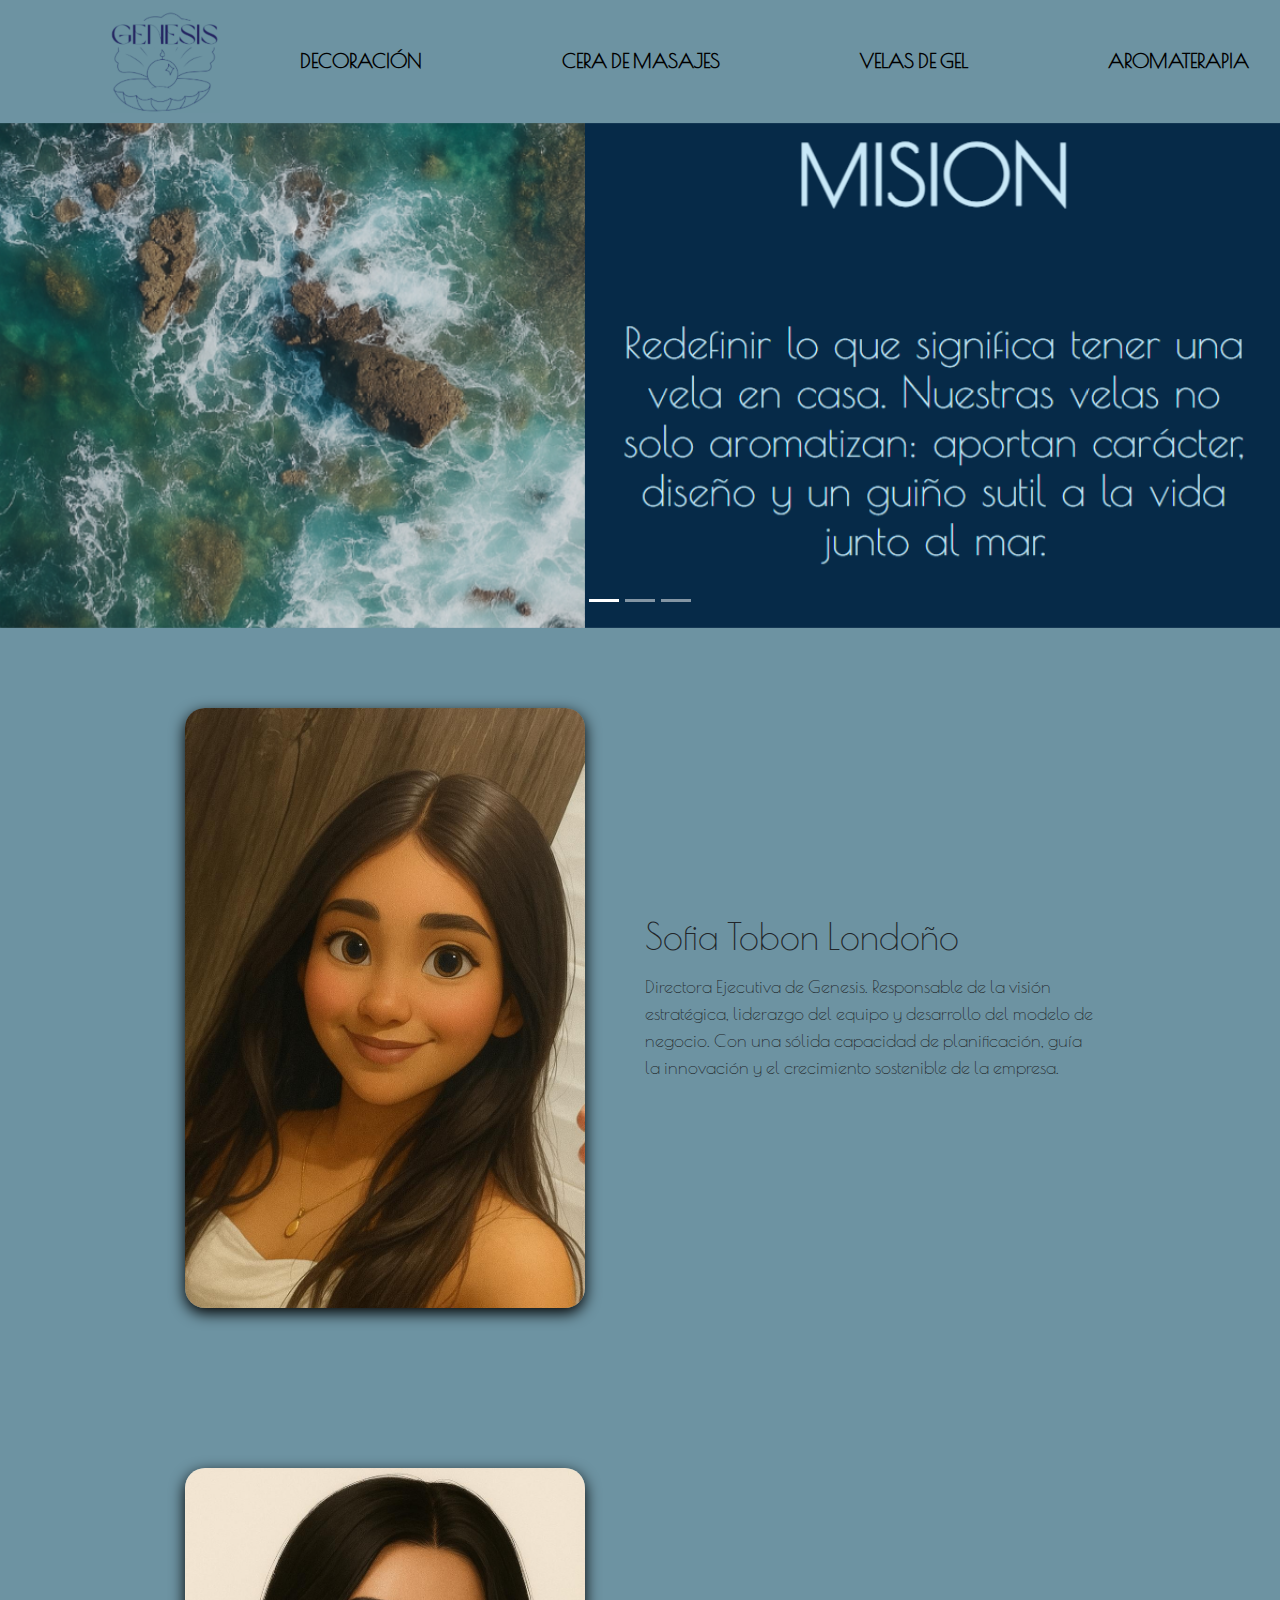
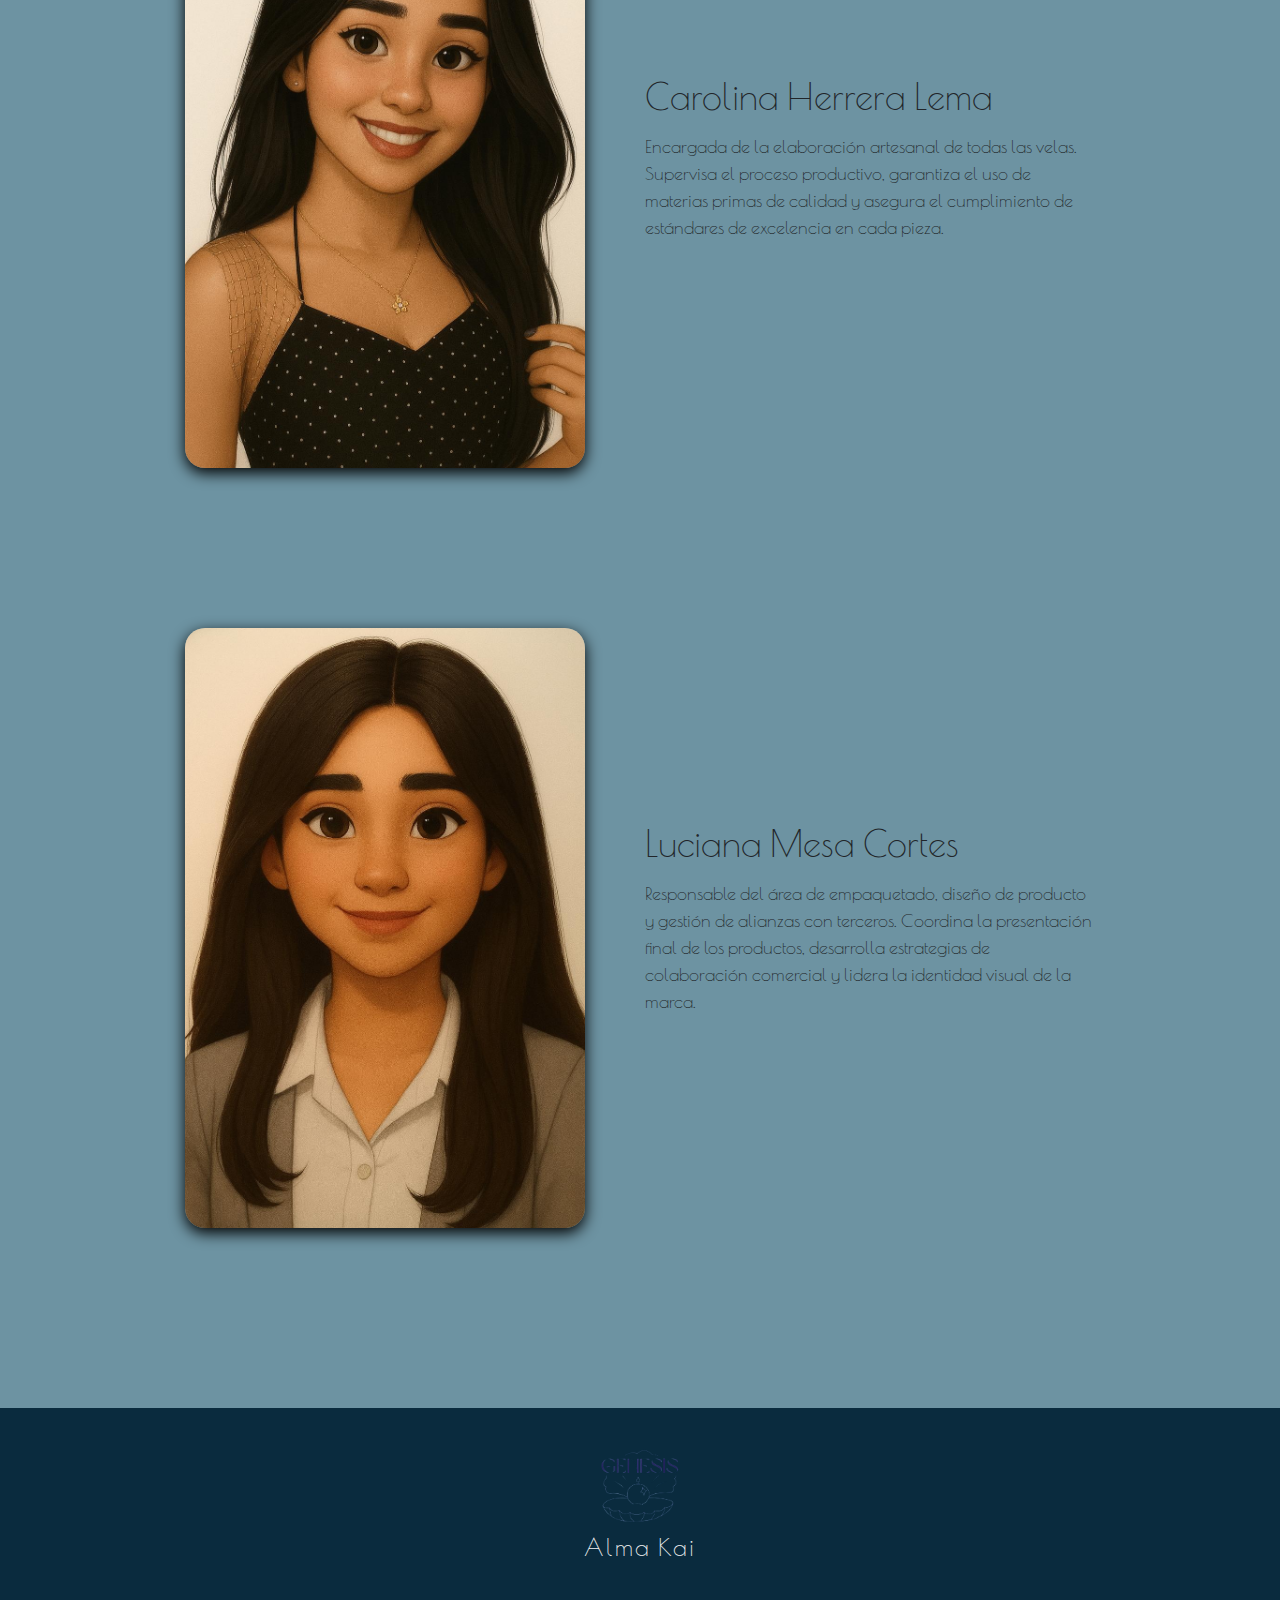
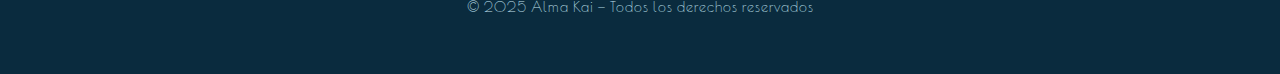
<file: index.html>
<!DOCTYPE html>
<html lang="es">
<head>
    <meta charset="UTF-8">
    <meta name="viewport" content="width=device-width, initial-scale=1.0">
    <link rel="stylesheet" href="index.css">
    <link rel="preconnect" href="https://fonts.googleapis.com">
<link rel="preconnect" href="https://fonts.gstatic.com" crossorigin>
<link href="https://fonts.googleapis.com/css2?family=Poiret+One&display=swap" rel="stylesheet">
<link rel="stylesheet" href="https://cdn.jsdelivr.net/npm/bootstrap@5.3.3/dist/css/bootstrap.min.css">
<link rel="icon" href="img/logo-removebg-preview.png">
    <link href="https://fonts.googleapis.com/css2?family=Poiret+One&family=Poppins:wght@300;500&display=swap" rel="stylesheet">
<title>Genesis</title>
</head>

<body>
    <header>
        <nav id="navv">
            <div id="logo">
                <a href="index.html"><img src="img/logo.png" alt="" id="logoimg"></a>
            </div>

            <ul id="links">
                <li><a href="decoracion.html">DECORACIÓN</a></li>
                <li><a href="cera.html">CERA DE MASAJES</a></li>
                <li><a href="gel.html">VELAS DE GEL</a></li>
                <li><a href="aromaterapia.html">AROMATERAPIA</a></li>
            </ul>
        </nav>
    </header>

 <div id="miCarrusel" class="carousel slide" data-bs-ride="carousel">
    <div class="carousel-indicators">
        <button type="button" data-bs-target="#miCarrusel" data-bs-slide-to="0" class="active"></button>
        <button type="button" data-bs-target="#miCarrusel" data-bs-slide-to="1"></button>
        <button type="button" data-bs-target="#miCarrusel" data-bs-slide-to="2"></button>
    </div>

    <div class="carousel-inner">
        <div class="carousel-item active">
            <img src="img/Mision.png.png" 
                 class="d-block w-100" alt="Imagen 1">
            <div class="carousel-caption d-none d-md-block">
            </div>
        </div>
        <div class="carousel-item">
            <img src="img/Vision.png.png" 
                 class="d-block w-100" alt="Imagen 2">
            <div class="carousel-caption d-none d-md-block">
            </div>
        </div>
            <div class="carousel-item">
      <img src="img/Captura de pantalla 2025-11-04 223341.png" class="d-block w-100" alt="Imagen 3">
      <div class="carousel-caption d-none d-md-block">
      </div>
    </div>
    </div>
</div>

    <main class="producto">
    <div class="imagen">
      <img src="img/tobon.jpg" alt="Vela Bubble">
    </div>
    <div class="info">
      <h2>Sofia Tobon Londoño</h2>
      <p class="descripcion">
        Directora Ejecutiva de Genesis. Responsable de la visión estratégica, liderazgo del equipo y desarrollo del modelo de negocio. Con una sólida capacidad de planificación, guía la innovación y el crecimiento sostenible de la empresa.
      </p>
    </div>
  </main>

      <main class="producto">
    <div class="imagen">
      <img src="img/carolina.jpg" alt="Vela Bubble">
    </div>
    <div class="info">
      <h2>Carolina Herrera Lema</h2>
      <p class="descripcion">
        Encargada de la elaboración artesanal de todas las velas. Supervisa el proceso productivo, garantiza el uso de materias primas de calidad y asegura el cumplimiento de estándares de excelencia en cada pieza.
      </p>
    </div>
  </main>

      <main class="producto">
    <div class="imagen">
      <img src="img/luciana.jpg" alt="Vela Bubble">
    </div>
    <div class="info">
      <h2>Luciana Mesa Cortes</h2>
      <p class="descripcion">
        Responsable del área de empaquetado, diseño de producto y gestión de alianzas con terceros. Coordina la presentación final de los productos, desarrolla estrategias de colaboración comercial y lidera la identidad visual de la marca.
      </p>
    </div>
  </main>

<footer id="footer">
  <div class="footer-contenido">
    <div class="footer-logo">
      <img src="img/logo-removebg-preview.png" alt="Logo Alma Kai">
      <h3>Alma Kai</h3>
    </div>

    <div class="footer-derechos">
      <p>© 2025 Alma Kai — Todos los derechos reservados</p>
    </div>
  </div>
</footer>

<script src="https://cdn.jsdelivr.net/npm/bootstrap@5.3.3/dist/js/bootstrap.bundle.min.js"></script>

</body>

</html>
</file>
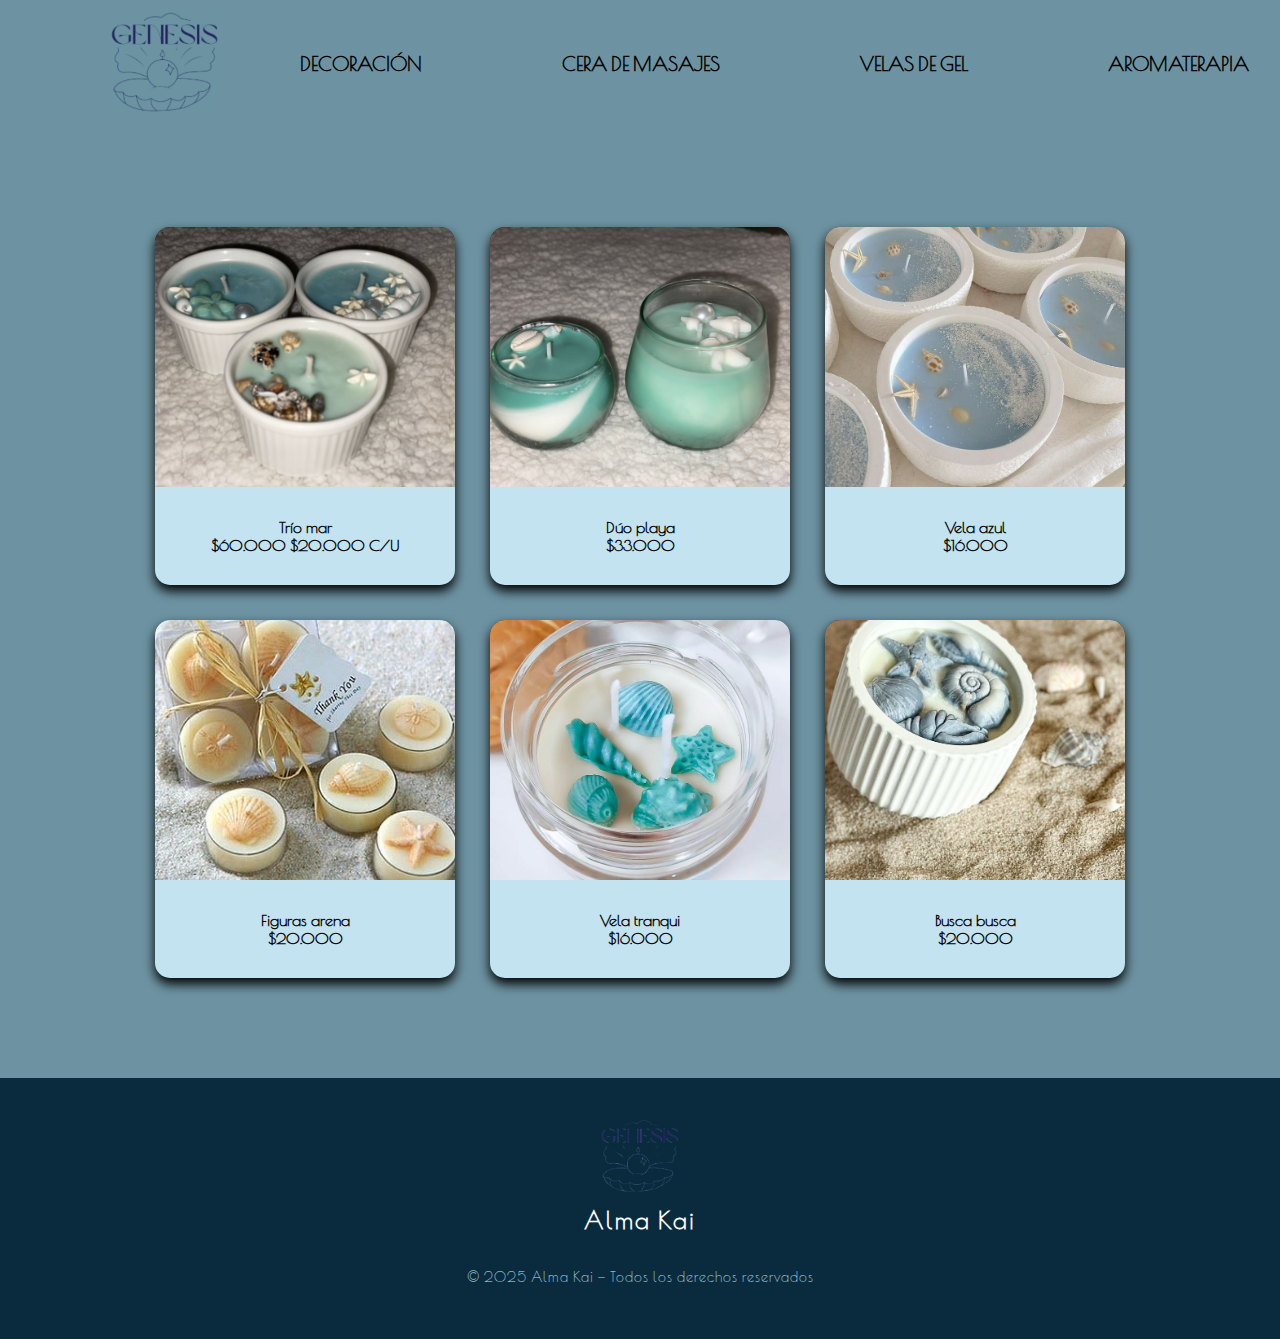
<file: aromaterapia.html>
<!DOCTYPE html>
<html lang="en">
<head>
    <meta charset="UTF-8">
    <meta name="viewport" content="width=device-width, initial-scale=1.0">
    <link rel="stylesheet" href="estilos.css">
    <link rel="icon" href="img/logo-removebg-preview.png">
        <link href="https://fonts.googleapis.com/css2?family=Poiret+One&family=Poppins:wght@300;500&display=swap" rel="stylesheet">
    <title>Aromaterapia</title>
</head>

  <header>
    <nav id="navv">
      <div id="logo">
        <a href="index.html"><img src="/img/logo.png" alt="" id="logoimg"></a>
      </div>

      <ul id="links">
        <li><a href="decoracion.html">DECORACIÓN</a></li>
        <li><a href="cera.html">CERA DE MASAJES</a></li>
        <li><a href="gel.html">VELAS DE GEL</a></li>
        <li><a href="aromaterapia.html">AROMATERAPIA</a></li>
      </ul>
    </nav>
  </header>

<div class="contenedor">
  <div class="cuadro">
    <a href="img4.html"><img src="img/WhatsApp Image 2025-11-04 at 7.20.20 PM.jpeg" alt="Foto 1" class="img-cuadro"></a>
    <div class="subtitulo">
      <p>
        Trío mar
        <br>
        $60.000 $20.000 C/U
      </p>
    </div>
  </div>
  <div class="cuadro">
    <a href="img4.html"><img src="img/aroma2.jpg" alt="Foto 2" class="img-cuadro"></a>
    <div class="subtitulo">
      <p>
        Dúo playa
        <br>
        $33.000
      </p>
    </div>
  </div>
  <div class="cuadro">
    <a href="img4.html"><img src="img/aroma3.jpg" alt="Foto 3" class="img-cuadro"></a>
    <div class="subtitulo">
      <p>
        Vela azul
        <br>
        $16.000
      </p>
    </div>
  </div>
  <div class="cuadro">
    <a href="img4.html"><img src="img/aroma4.jpg" alt="Foto 4" class="img-cuadro"></a>
    <div class="subtitulo">
      <p>
        Figuras arena
        <br>
        $20.000
      </p>
    </div>
  </div>
  <div class="cuadro">
    <a href="img4.html"><img src="img/aroma5.jpg" alt="Foto 5" class="img-cuadro"></a>
    <div class="subtitulo">
      <p>
        Vela tranqui
        <br>
        $16.000
      </p>
    </div>
  </div>
  <div class="cuadro">
    <a href="img4.html"><img src="img/aroma6.jpg" alt="Foto 6" class="img-cuadro"></a>
    <div class="subtitulo">
      <p>
        Busca busca 
        <br>
        $20.000
      </p>
    </div>
  </div>
</div>

<footer id="footer">
  <div class="footer-contenido">
    <div class="footer-logo">
      <img src="/img/logo-removebg-preview.png" alt="Logo Alma Kai">
      <h3>Alma Kai</h3>
    </div>

    <div class="footer-derechos">
      <p>© 2025 Alma Kai — Todos los derechos reservados</p>
    </div>
  </div>
</footer>

</body>
</html>
</file>
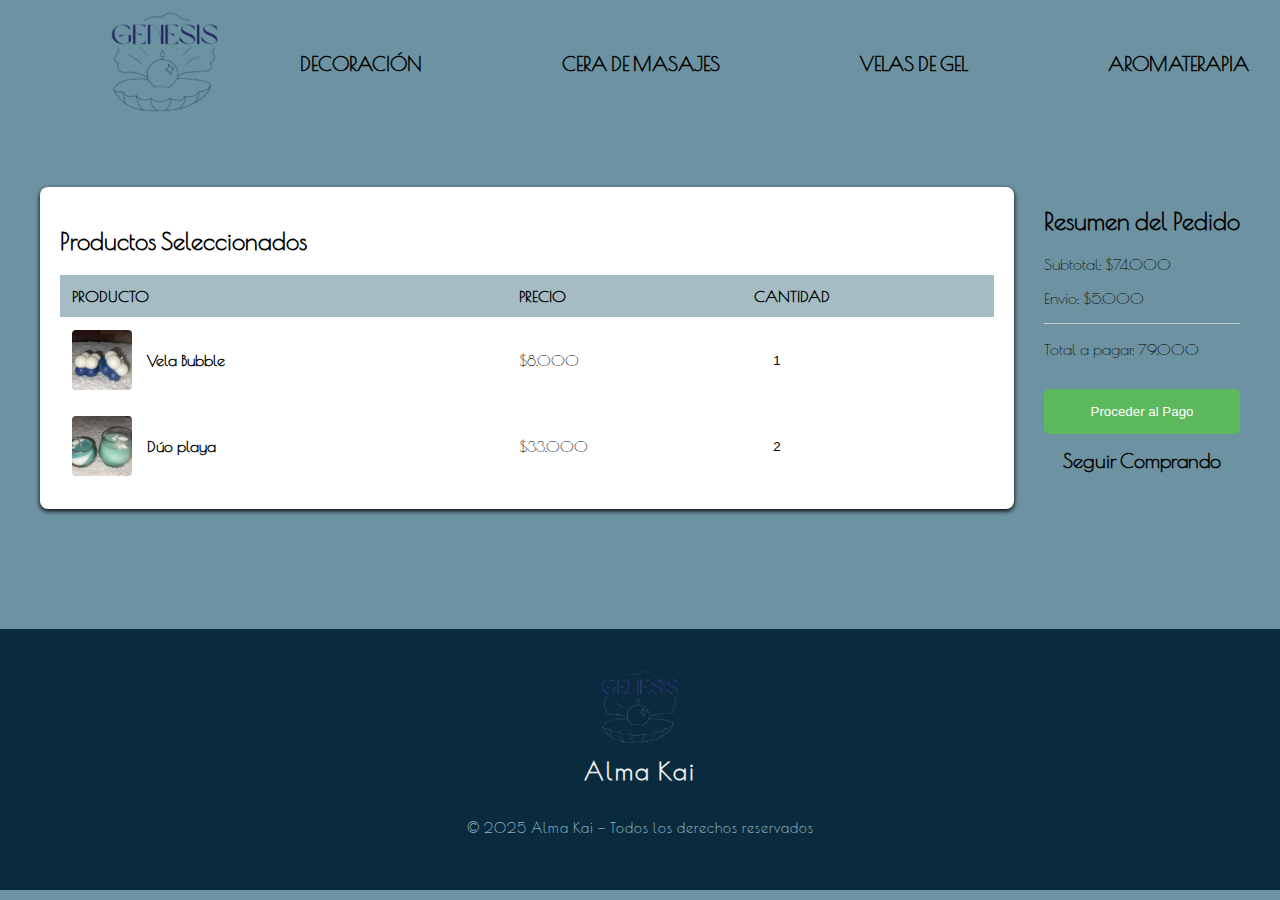
<file: carrito.html>
<!DOCTYPE html>
<html lang="en">
<head>
    <meta charset="UTF-8">
    <meta name="viewport" content="width=device-width, initial-scale=1.0">
    <link rel="stylesheet" href="carrito.css">
    <link rel="icon" href="img/logo-removebg-preview.png">
    <link href="https://fonts.googleapis.com/css2?family=Poiret+One&family=Poppins:wght@300;500&display=swap" rel="stylesheet">
    <title>Carrito</title>
</head>
<body>
    <header>
    <nav id="navv">
      <div id="logo">
        <a href="index.html"><img src="/img/logo.png" alt="" id="logoimg"></a>
      </div>

      <ul id="links">
        <li><a href="decoracion.html">DECORACIÓN</a></li>
        <li><a href="cera.html">CERA DE MASAJES</a></li>
        <li><a href="gel.html">VELAS DE GEL</a></li>
        <li><a href="aromaterapia.html">AROMATERAPIA</a></li>
      </ul>
    </nav>
  </header>

<main class="carrito">
  <section class="items-list">
    <h2>Productos Seleccionados</h2>
      <table>
        <thead>
          <tr>
            <th>Producto</th>
            <th>Precio</th>
            <th>Cantidad</th>
          </tr>
        </thead>
        <tbody>
          <tr>
            <td class="producto-info">
              <img src="img/decoracion1.jpg" class="producto-img">
                <div>
                  <h4>Vela Bubble</h4>
                </div>
            </td>
            <td>$8.000</td>
            <td>
              <input type="number" value="1" min="1">
            </td>
            </tr>
            <tr>
            <td class="producto-info">
              <img src="img/aroma2.jpg"  class="producto-img">
                <div>
                  <h4>Dúo playa</h4>
                </div>
            </td>
            <td>$33.000</td>
            <td>
              <input type="number" value="2" min="1">
            </td>
            </tr>
          </tbody>
        </table>
  </section>

<aside class="suma">
  <h2>Resumen del Pedido</h2>
    <div class="sumalinea">
      <p>
        Subtotal: $74.000
      </p>
    </div>
    <div class="sumalinea">
      <p>
        Envio: $5.000
      </p>
    </div>
    <hr>
    <div class="sumalineatotal">
      <p>
        Total a pagar: 79.000
      </p>
    </div>
            
    <button class="boton">
      Proceder al Pago
    </button>
    <a href="index.html" class="continuar">Seguir Comprando</a>
</aside>

    </main>

<footer id="footer">
  <div class="footer-contenido">
    <div class="footer-logo">
      <img src="/img/logo-removebg-preview.png" alt="Logo Alma Kai">
      <h3>Alma Kai</h3>
    </div>

    <div class="footer-derechos">
      <p>© 2025 Alma Kai — Todos los derechos reservados</p>
    </div>
  </div>
</footer>
</body>
</html>
</file>
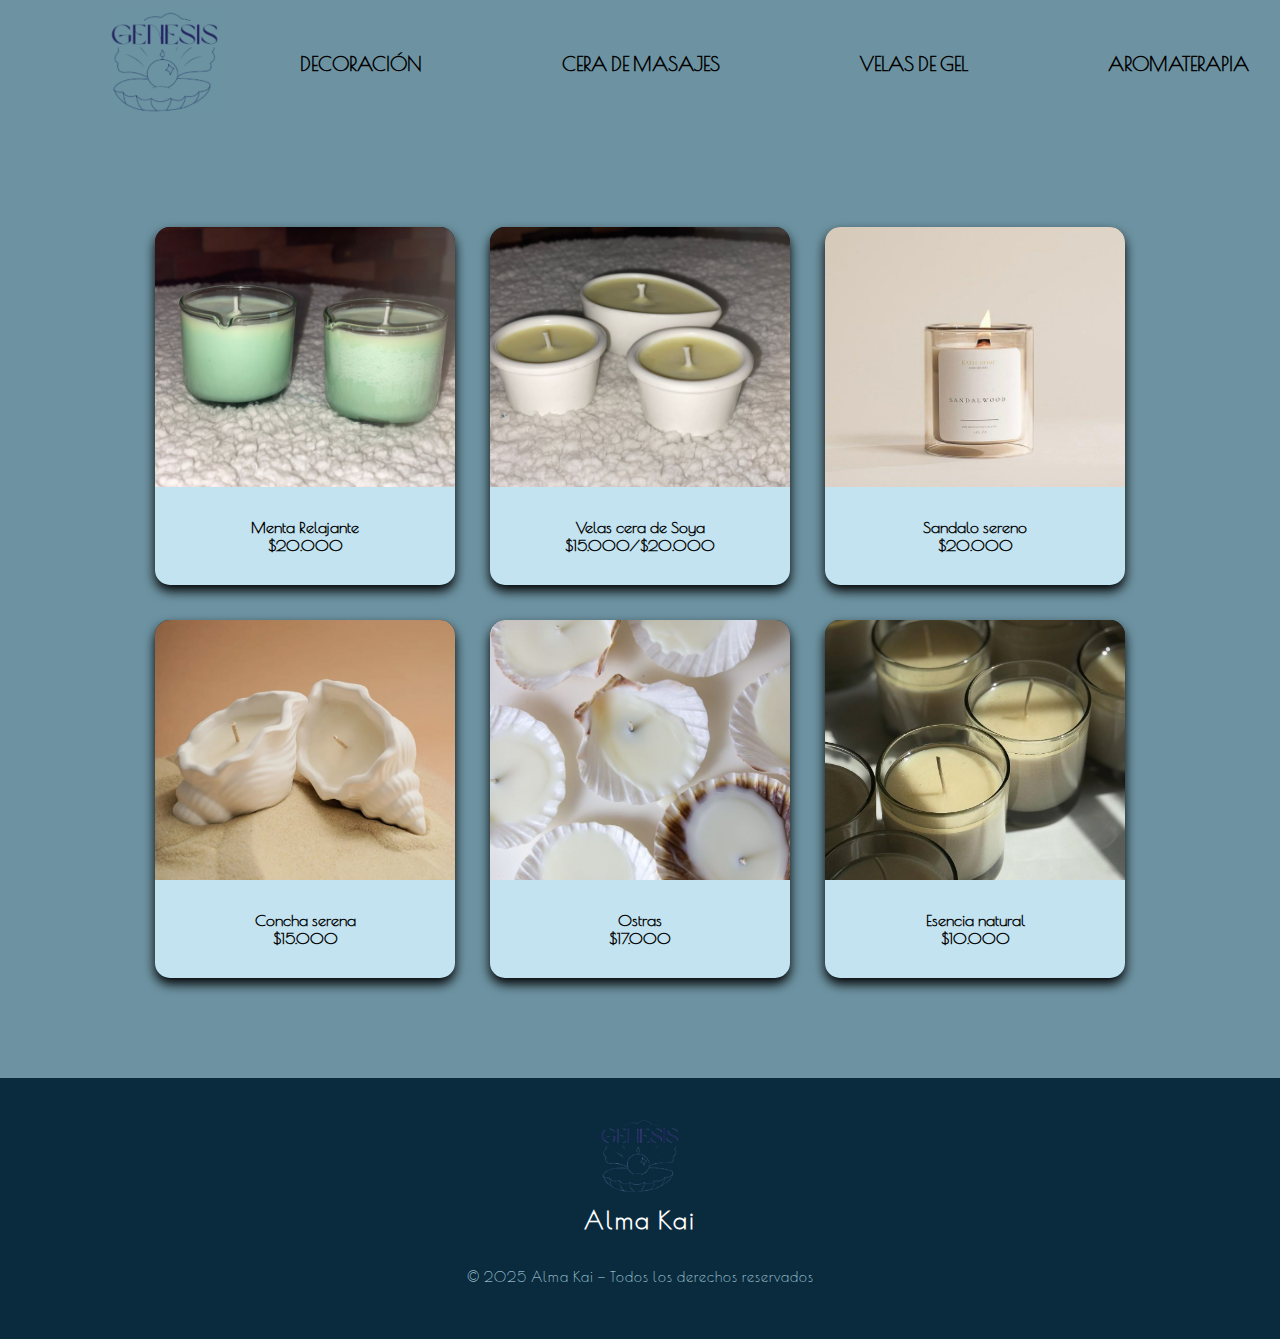
<file: cera.html>
<!DOCTYPE html>
<html lang="en">
<head>
    <meta charset="UTF-8">
    <meta name="viewport" content="width=device-width, initial-scale=1.0">
    <link rel="stylesheet" href="estilos.css">
    <link rel="icon" href="img/logo-removebg-preview.png">
        <link href="https://fonts.googleapis.com/css2?family=Poiret+One&family=Poppins:wght@300;500&display=swap" rel="stylesheet">
    <title>Cera de Masajes</title>
</head>

  <header>
    <nav id="navv">
      <div id="logo">
        <a href="index.html"><img src="img/logo.png" alt="" id="logoimg"></a>
      </div>

      <ul id="links">
        <li><a href="decoracion.html">DECORACIÓN</a></li>
        <li><a href="cera.html">CERA DE MASAJES</a></li>
        <li><a href="gel.html">VELAS DE GEL</a></li>
        <li><a href="aromaterapia.html">AROMATERAPIA</a></li>
      </ul>
    </nav>
  </header>

<div class="contenedor">
  <div class="cuadro">
    <a href="img2.html"><img src="img/cera1.jpg" alt="Foto 1" class="img-cuadro"></a>
    <div class="subtitulo">
      <p>
        Menta Relajante
        <br>
        $20.000
      </p>
    </div>
  </div>
  <div class="cuadro">
    <a href="img2.html"><img src="img/cera2.jpg" alt="Foto 2" class="img-cuadro"></a>
    <div class="subtitulo">
      <p>
        Velas cera de Soya
        <br>
        $15.000/$20.000
      </p>
    </div>
  </div>
  <div class="cuadro">
    <a href="img2.html"><img src="img/cera3.jpg" alt="Foto 3" class="img-cuadro"></a>
    <div class="subtitulo">
      <p>
        Sandalo sereno 
        <br>
        $20.000
      </p>
    </div>
  </div>
  <div class="cuadro">
    <a href="img2.html"><img src="img/cera4.jpg" alt="Foto 4" class="img-cuadro"></a>
    <div class="subtitulo">
      <p>
        Concha serena 
        <br>
        $15.000
      </p>
    </div>
  </div>
  <div class="cuadro">
    <a href="img2.html"><img src="img/cera5.jpg" alt="Foto 5" class="img-cuadro"></a>
    <div class="subtitulo">
      <p>
        Ostras
        <br>
        $17.000
      </p>
    </div>
  </div>
  <div class="cuadro">
    <a href="img2.html"><img src="img/cera6.jpg" alt="Foto 6" class="img-cuadro"></a>
    <div class="subtitulo">
      <p>
        Esencia natural
        <br>
        $10.000
      </p>
    </div>
  </div>
</div>

<footer id="footer">
  <div class="footer-contenido">
    <div class="footer-logo">
      <img src="img/logo-removebg-preview.png" alt="Logo Alma Kai">
      <h3>Alma Kai</h3>
    </div>

    <div class="footer-derechos">
      <p>© 2025 Alma Kai — Todos los derechos reservados</p>
    </div>
  </div>
</footer>

</body>

</html>
</file>
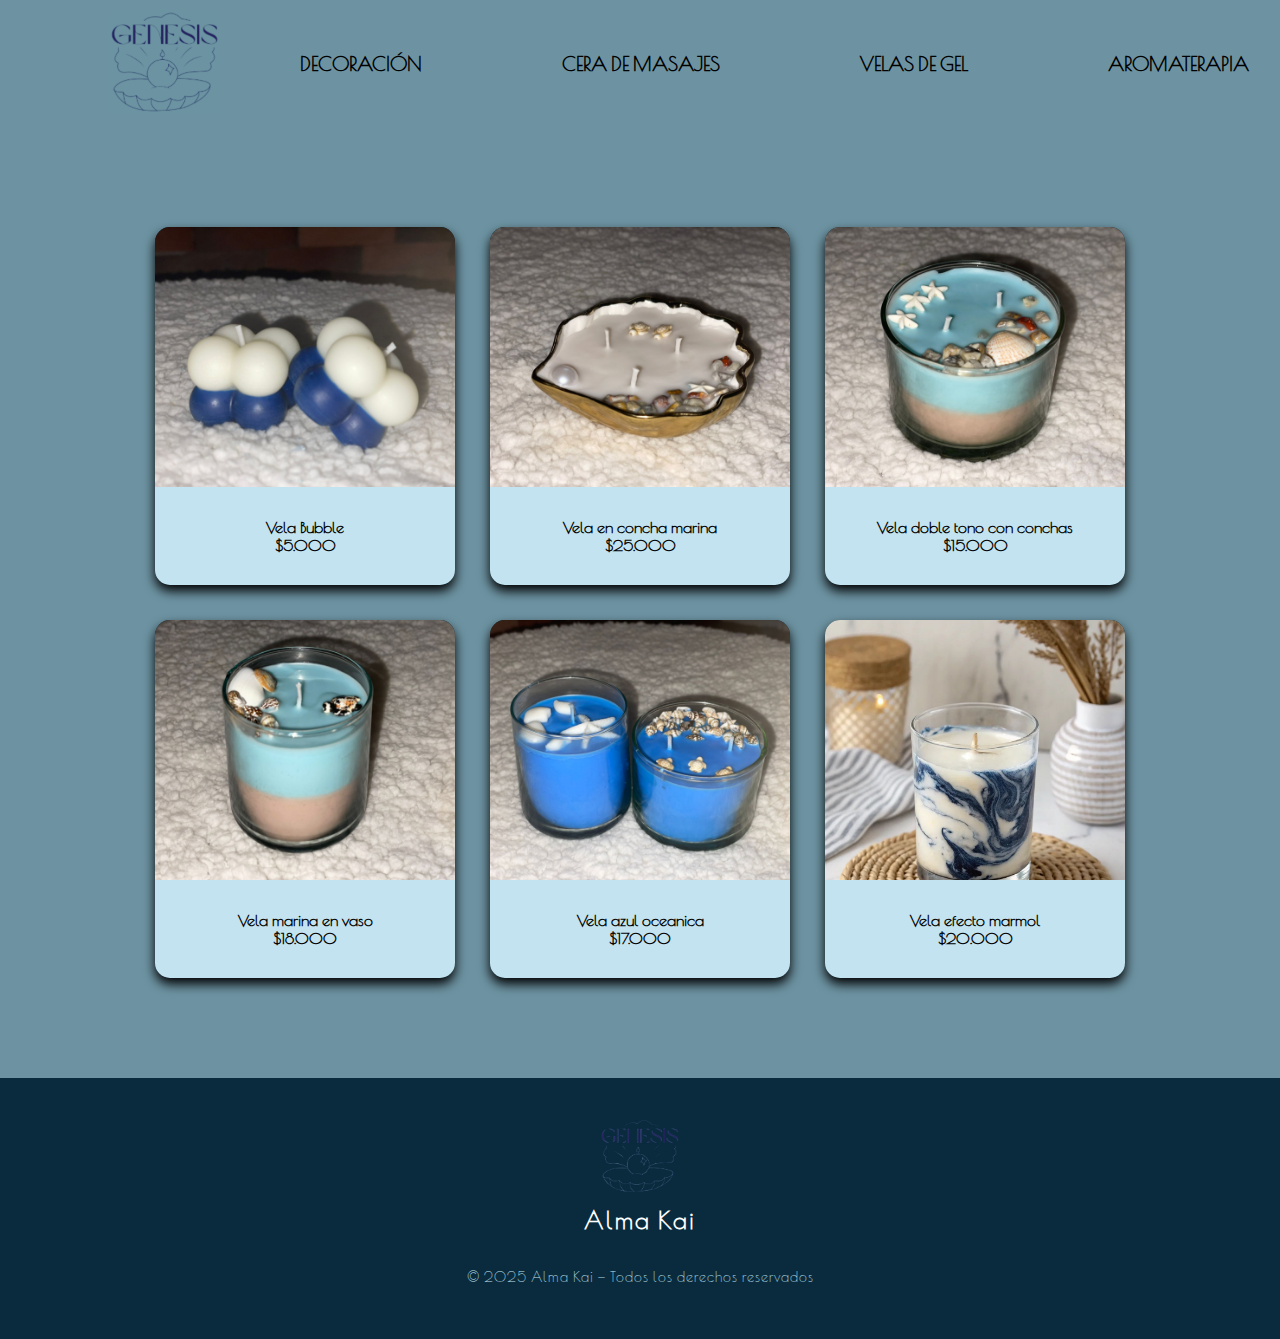
<file: decoracion.html>
<!DOCTYPE html>
<html lang="en">
<head>
    <meta charset="UTF-8">
    <meta name="viewport" content="width=device-width, initial-scale=1.0">
    <link rel="stylesheet" href="estilos.css">
    <link rel="icon" href="img/logo-removebg-preview.png">
        <link href="https://fonts.googleapis.com/css2?family=Poiret+One&family=Poppins:wght@300;500&display=swap" rel="stylesheet">
    <title>Decoración</title>
</head>

  <header>
        <nav id="navv">
            <div id="logo">
                <a href="index.html"><img src="img/logo.png" alt="" id="logoimg"></a>
            </div>

            <ul id="links">
                <li><a href="decoracion.html">DECORACIÓN</a></li>
                <li><a href="cera.html">CERA DE MASAJES</a></li>
                <li><a href="gel.html">VELAS DE GEL</a></li>
                <li><a href="aromaterapia.html">AROMATERAPIA</a></li>
            </ul>
        </nav>
    </header>


<div class="contenedor">
  <div class="cuadro">
    <a href="img1.html"><img src="img/decoracion1.jpg" alt="Foto 1" class="img-cuadro"></a>
    <div class="subtitulo">
      <p>
        Vela Bubble 
        <br>
        $5.000
      </p>
    </div>
  </div>
  <div class="cuadro">
    <a href="img1.html"><img src="img/decoracion2.jpg" alt="Foto 2" class="img-cuadro"></a>
    <div class="subtitulo">
      <p>
        Vela en concha marina 
        <br>
        $25.000
      </p>
    </div>
  </div>
  <div class="cuadro">
    <a href="img1.html"><img src="img/decoracion3.jpg" alt="Foto 3" class="img-cuadro"></a>
    <div class="subtitulo">
      <p>
        Vela doble tono con conchas 
        <br>
        $15.000
      </p>
    </div>
  </div>
  <div class="cuadro">
    <a href="img1.html"><img src="img/decoracion4.jpg" alt="Foto 4" class="img-cuadro"></a>
    <div class="subtitulo">
      <p>
        Vela marina en vaso 
        <br>
        $18.000
      </p>
    </div>
  </div>
  <div class="cuadro">
    <a href="img1.html"><img src="img/decoracion5.jpg" alt="Foto 5" class="img-cuadro"></a>
    <div class="subtitulo">
      <p>
        Vela azul oceanica
        <br>
        $17.000
      </p>
    </div>
  </div>
  <div class="cuadro">
    <a href="img1.html"><img src="img/decoracion6.jpg" alt="Foto 6" class="img-cuadro"></a>
    <div class="subtitulo">
      <p>
        Vela efecto marmol
        <br>
        $20.000
      </p>
    </div>
  </div>
</div>

<footer id="footer">
  <div class="footer-contenido">
    <div class="footer-logo">
      <img src="img/logo-removebg-preview.png" alt="Logo Alma Kai">
      <h3>Alma Kai</h3>
    </div>

    <div class="footer-derechos">
      <p>© 2025 Alma Kai — Todos los derechos reservados</p>
    </div>
  </div>
</footer>

</body>

</html>
</file>
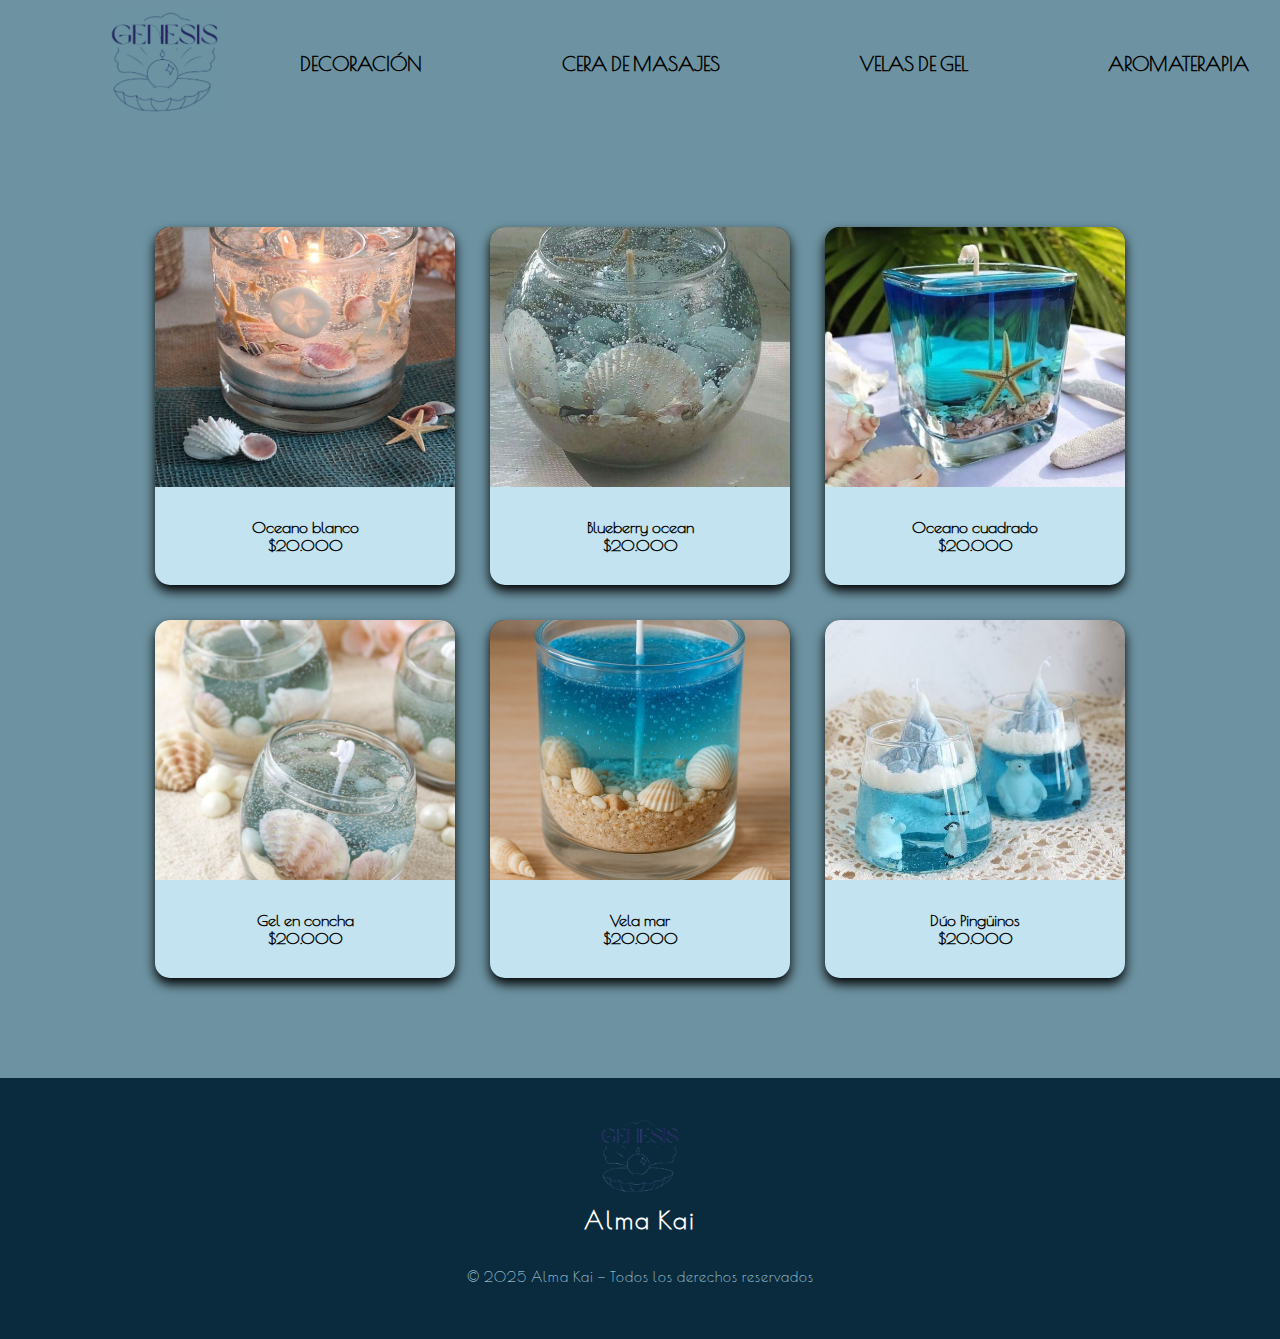
<file: gel.html>
<!DOCTYPE html>
<html lang="en">
<head>
    <meta charset="UTF-8">
    <meta name="viewport" content="width=device-width, initial-scale=1.0">
    <link rel="stylesheet" href="estilos.css">
    <link rel="icon" href="img/logo-removebg-preview.png">
        <link href="https://fonts.googleapis.com/css2?family=Poiret+One&family=Poppins:wght@300;500&display=swap" rel="stylesheet">
    <title>Velas de Gel</title>
</head>

  <header>
    <nav id="navv">
      <div id="logo">
        <a href="index.html"><img src="img/logo.png" alt="" id="logoimg"></a>
      </div>

      <ul id="links">
        <li><a href="decoracion.html">DECORACIÓN</a></li>
        <li><a href="cera.html">CERA DE MASAJES</a></li>
        <li><a href="gel.html">VELAS DE GEL</a></li>
        <li><a href="aromaterapia.html">AROMATERAPIA</a></li>
      </ul>
    </nav>
  </header>

<div class="contenedor">
  <div class="cuadro">
    <a href="img3.html"><img src="img/oceano blanco.jpg" alt="Foto 1" class="img-cuadro"></a>
    <div class="subtitulo">
      <p>
        Oceano blanco 
        <br>
        $20.000
      </p>
    </div>
  </div>
  <div class="cuadro">
    <a href="img3.html"><img src="img/blueberry ocean.jpg" alt="Foto 2" class="img-cuadro"></a>
    <div class="subtitulo">
      <p>
        Blueberry ocean
        <br>
        $20.000
      </p>
    </div>
  </div>
  <div class="cuadro">
    <a href="img3.html"><img src="img/oceano cuadrado.jpg" alt="Foto 3" class="img-cuadro"></a>
    <div class="subtitulo">
      <p>
        Oceano cuadrado
        <br>
        $20.000
      </p>
    </div>
  </div>
  <div class="cuadro">
    <a href="img3.html"><img src="img/concha de gel.jpg" alt="Foto 4" class="img-cuadro"></a>
    <div class="subtitulo">
      <p>
        Gel en concha
        <br>
        $20.000
      </p>
    </div>
  </div>
  <div class="cuadro">
    <a href="img3.html"><img src="img/gel5.jpg" alt="Foto 5" class="img-cuadro"></a>
    <div class="subtitulo">
      <p>
        Vela mar
        <br>
        $20.000
      </p>
    </div>
  </div>
  <div class="cuadro">
    <a href="img3.html"><img src="img/gel6.jpg" alt="Foto 6" class="img-cuadro"></a>
    <div class="subtitulo">
      <p>
        Dúo Pingüinos
        <br>
        $20.000
      </p>
    </div>
  </div>
</div>

<footer id="footer">
  <div class="footer-contenido">
    <div class="footer-logo">
      <img src="/img/logo-removebg-preview.png" alt="Logo Alma Kai">
      <h3>Alma Kai</h3>
    </div>

    <div class="footer-derechos">
      <p>© 2025 Alma Kai — Todos los derechos reservados</p>
    </div>
  </div>
</footer>

</body>

</html>
</file>
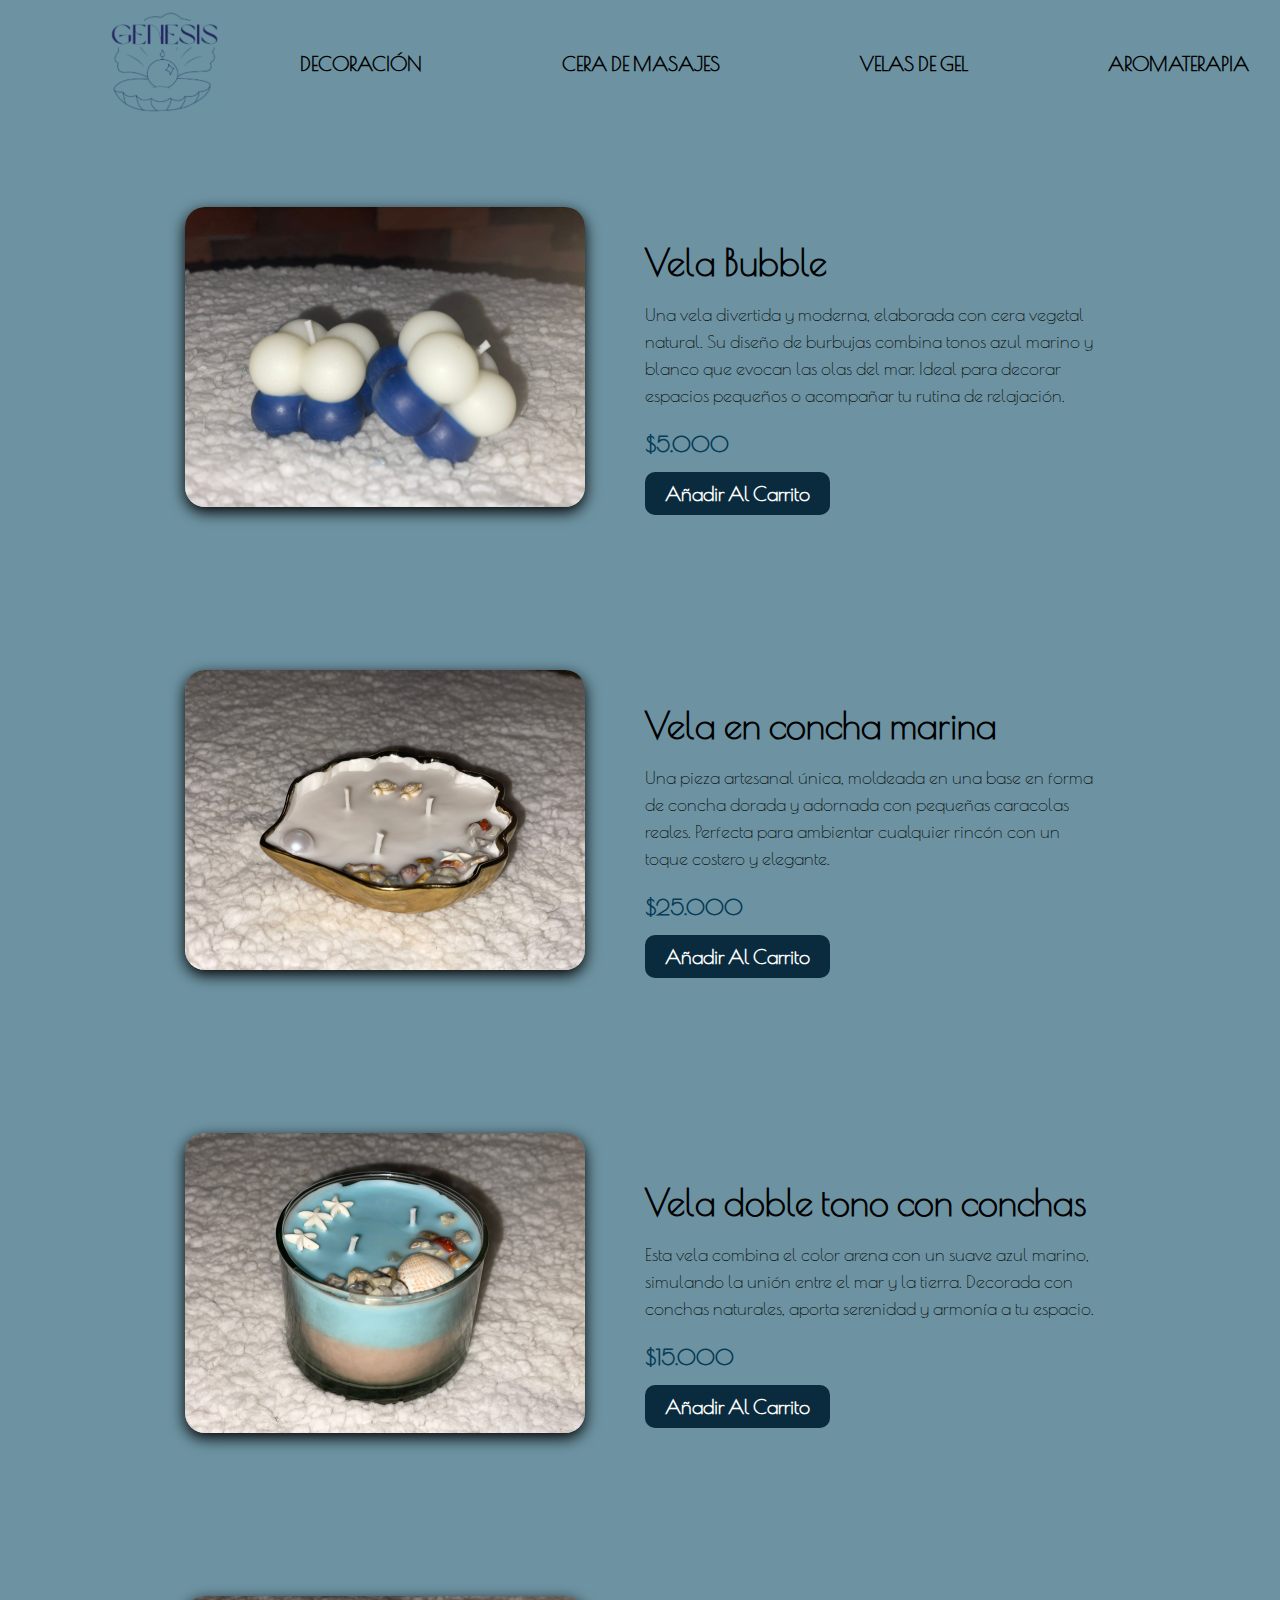
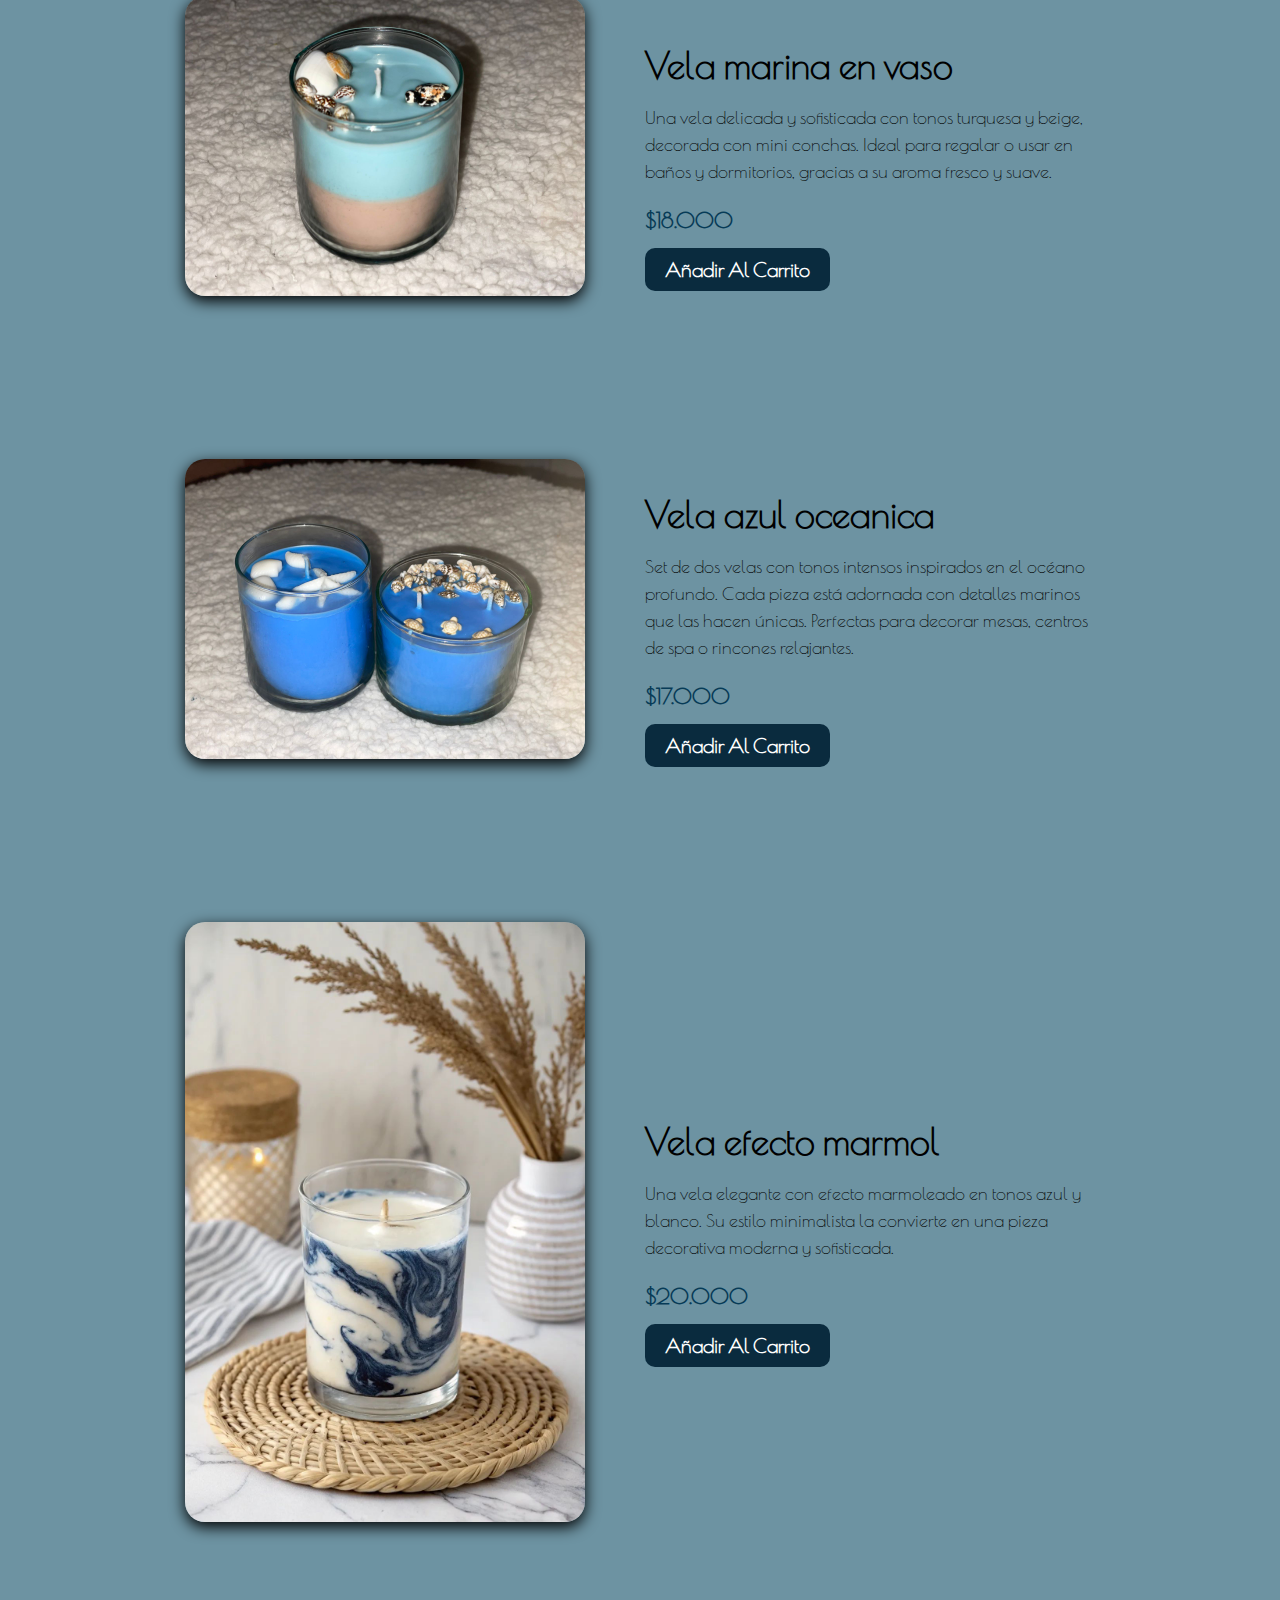
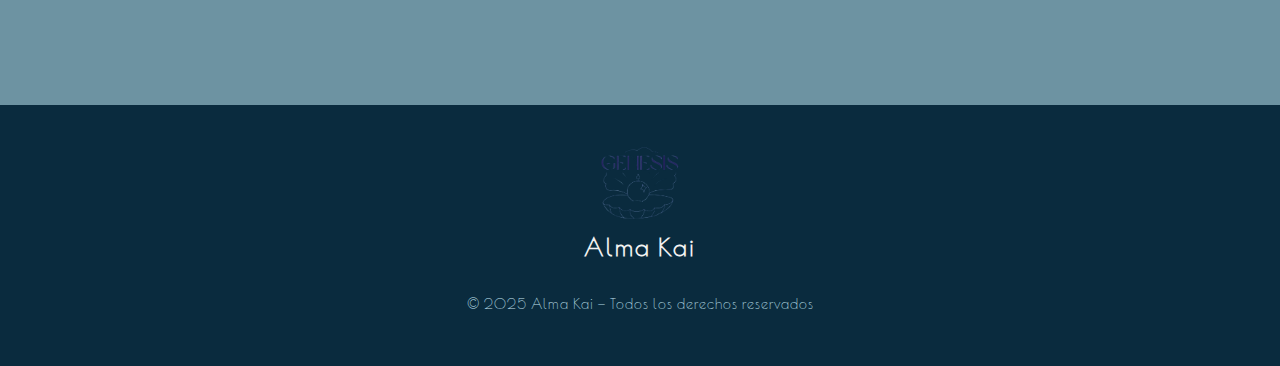
<file: img1.html>
<!DOCTYPE html>
<html lang="en">
<head>
    <meta charset="UTF-8">
    <meta name="viewport" content="width=device-width, initial-scale=1.0">
    <link rel="stylesheet" href="imagenes.css">
    <link rel="icon" href="img/logo-removebg-preview.png">
    <link href="https://fonts.googleapis.com/css2?family=Poiret+One&family=Poppins:wght@300;500&display=swap" rel="stylesheet">
    <title>Información</title>
</head>
<body>
    <header>
    <nav id="navv">
      <div id="logo">
        <a href="index.html"><img src="img/logo.png" alt="" id="logoimg"></a>
      </div>

      <ul id="links">
        <li><a href="decoracion.html">DECORACIÓN</a></li>
        <li><a href="cera.html">CERA DE MASAJES</a></li>
        <li><a href="gel.html">VELAS DE GEL</a></li>
        <li><a href="aromaterapia.html">AROMATERAPIA</a></li>
      </ul>
    </nav>
  </header>

    <main class="producto">
    <div class="imagen">
      <img src="img/decoracion1.jpg" alt="Vela Bubble">
    </div>
    <div class="info">
      <h2>Vela Bubble</h2>
      <p class="descripcion">
        Una vela divertida y moderna, elaborada con cera vegetal natural. 
        Su diseño de burbujas combina tonos azul marino y blanco que evocan las olas del mar. 
        Ideal para decorar espacios pequeños o acompañar tu rutina de relajación.
      </p>
      <p class="precio">$5.000</p>
      <a href="carrito.html" class="volver">Añadir Al Carrito</a>
    </div>
  </main>

      <main class="producto">
    <div class="imagen">
      <img src="img/decoracion2.jpg" alt="Vela Bubble">
    </div>
    <div class="info">
      <h2>Vela en concha marina</h2>
      <p class="descripcion">
        Una pieza artesanal única, moldeada en una base en forma de concha dorada y adornada con pequeñas caracolas reales. Perfecta para ambientar cualquier rincón con un toque costero y elegante.
      </p>
      <p class="precio">$25.000</p>
      <a href="carrito.html" class="volver">Añadir Al Carrito</a>
    </div>
  </main>

      <main class="producto">
    <div class="imagen">
      <img src="img/decoracion3.jpg" alt="Vela Bubble">
    </div>
    <div class="info">
      <h2>Vela doble tono con conchas</h2>
      <p class="descripcion">
        Esta vela combina el color arena con un suave azul marino, simulando la unión entre el mar y la tierra. Decorada con conchas naturales, aporta serenidad y armonía a tu espacio.
      </p>
      <p class="precio">$15.000</p>
      <a href="carrito.html" class="volver">Añadir Al Carrito</a>
    </div>
  </main>

      <main class="producto">
    <div class="imagen">
      <img src="img/decoracion4.jpg" alt="Vela Bubble">
    </div>
    <div class="info">
      <h2>Vela marina en vaso</h2>
      <p class="descripcion">
        Una vela delicada y sofisticada con tonos turquesa y beige, decorada con mini conchas. Ideal para regalar o usar en baños y dormitorios, gracias a su aroma fresco y suave.
      </p>
      <p class="precio">$18.000</p>
      <a href="carrito.html" class="volver">Añadir Al Carrito</a>
    </div>
  </main>

      <main class="producto">
    <div class="imagen">
      <img src="img/decoracion5.jpg" alt="Vela Bubble">
    </div>
    <div class="info">
      <h2>Vela azul oceanica</h2>
      <p class="descripcion">
        Set de dos velas con tonos intensos inspirados en el océano profundo. Cada pieza está adornada con detalles marinos que las hacen únicas.
        Perfectas para decorar mesas, centros de spa o rincones relajantes.
      </p>
      <p class="precio">$17.000</p>
      <a href="carrito.html" class="volver">Añadir Al Carrito</a>
    </div>
  </main>

      <main class="producto">
    <div class="imagen">
      <img src="img/decoracion6.jpg" alt="Vela Bubble">
    </div>
    <div class="info">
      <h2>Vela efecto marmol</h2>
      <p class="descripcion">
        Una vela elegante con efecto marmoleado en tonos azul y blanco. Su estilo minimalista la convierte en una pieza decorativa moderna y sofisticada.
      </p>
      <p class="precio">$20.000</p>
      <a href="carrito.html" class="volver">Añadir Al Carrito</a>
    </div>
  </main>

<footer id="footer">
  <div class="footer-contenido">
    <div class="footer-logo">
      <img src="/img/logo-removebg-preview.png" alt="Logo Alma Kai">
      <h3>Alma Kai</h3>
    </div>

    <div class="footer-derechos">
      <p>© 2025 Alma Kai — Todos los derechos reservados</p>
    </div>
  </div>
</footer>

</body>

</html>
</file>
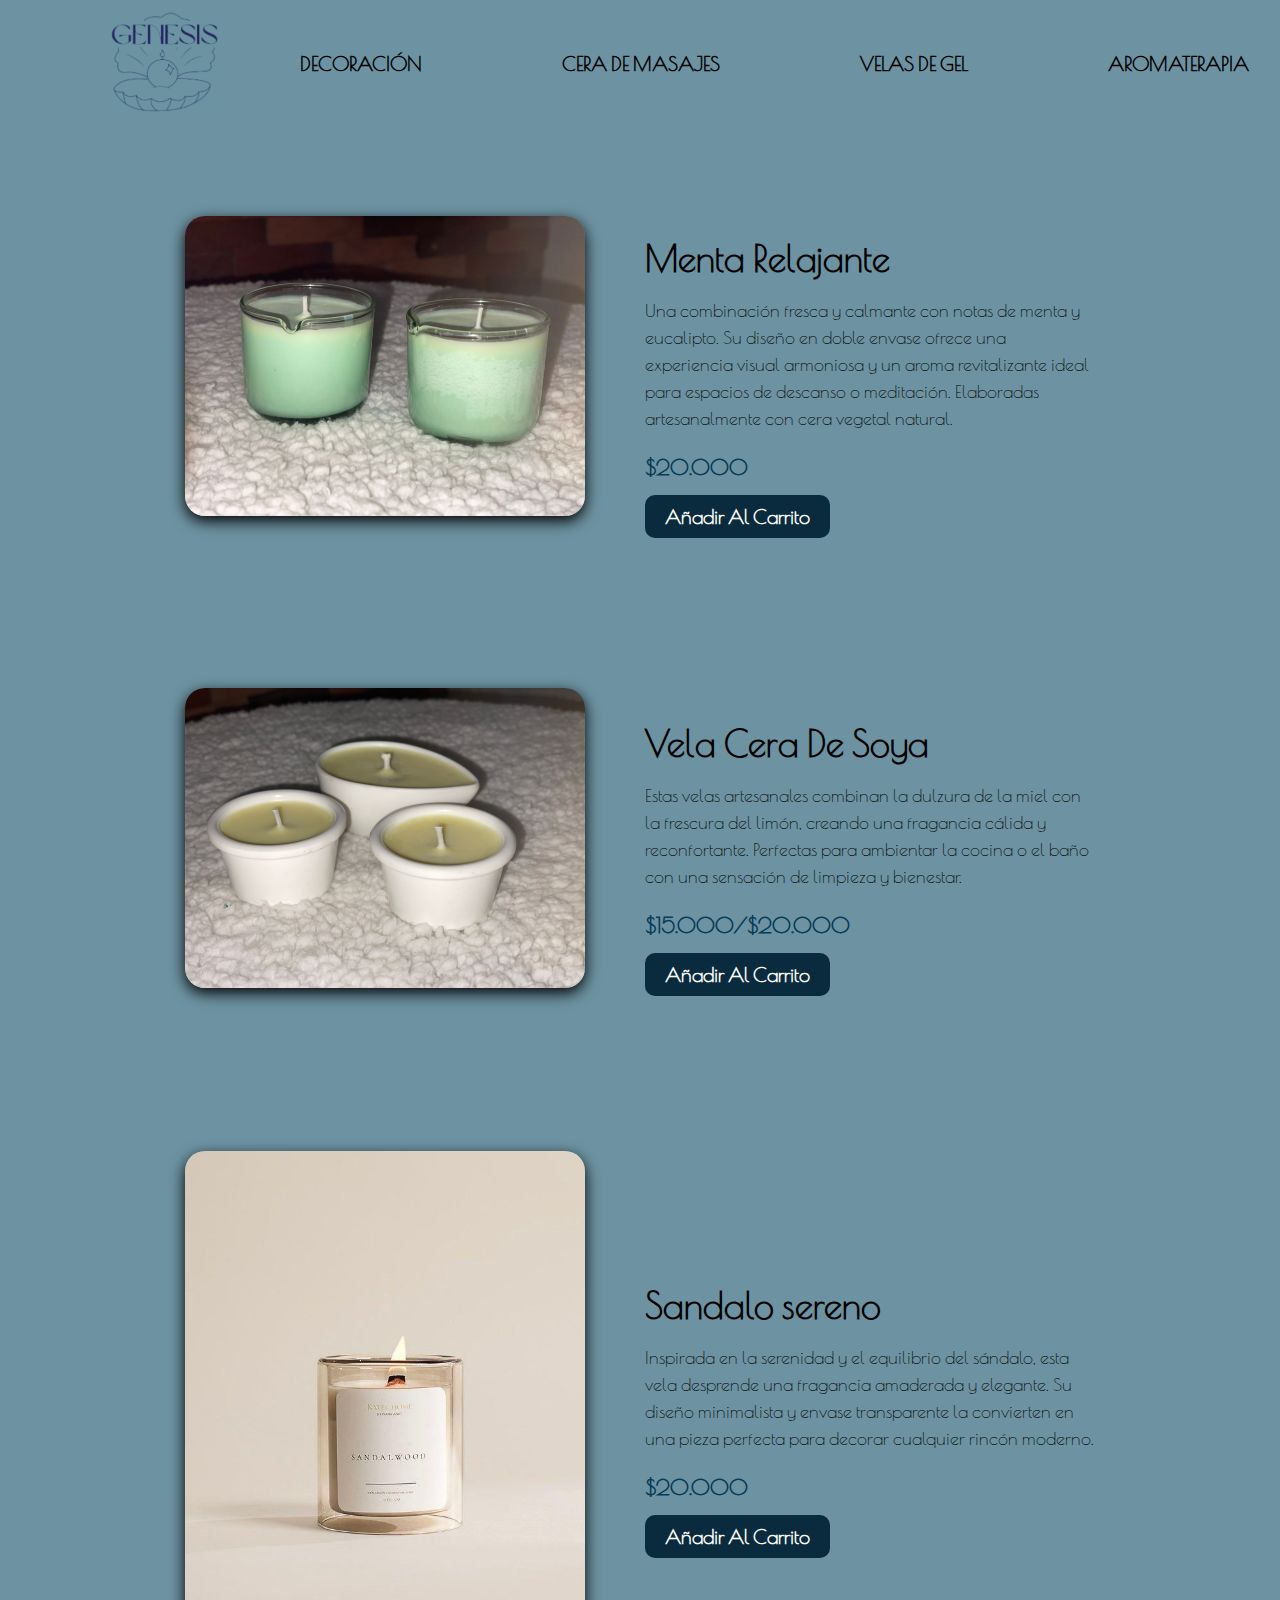
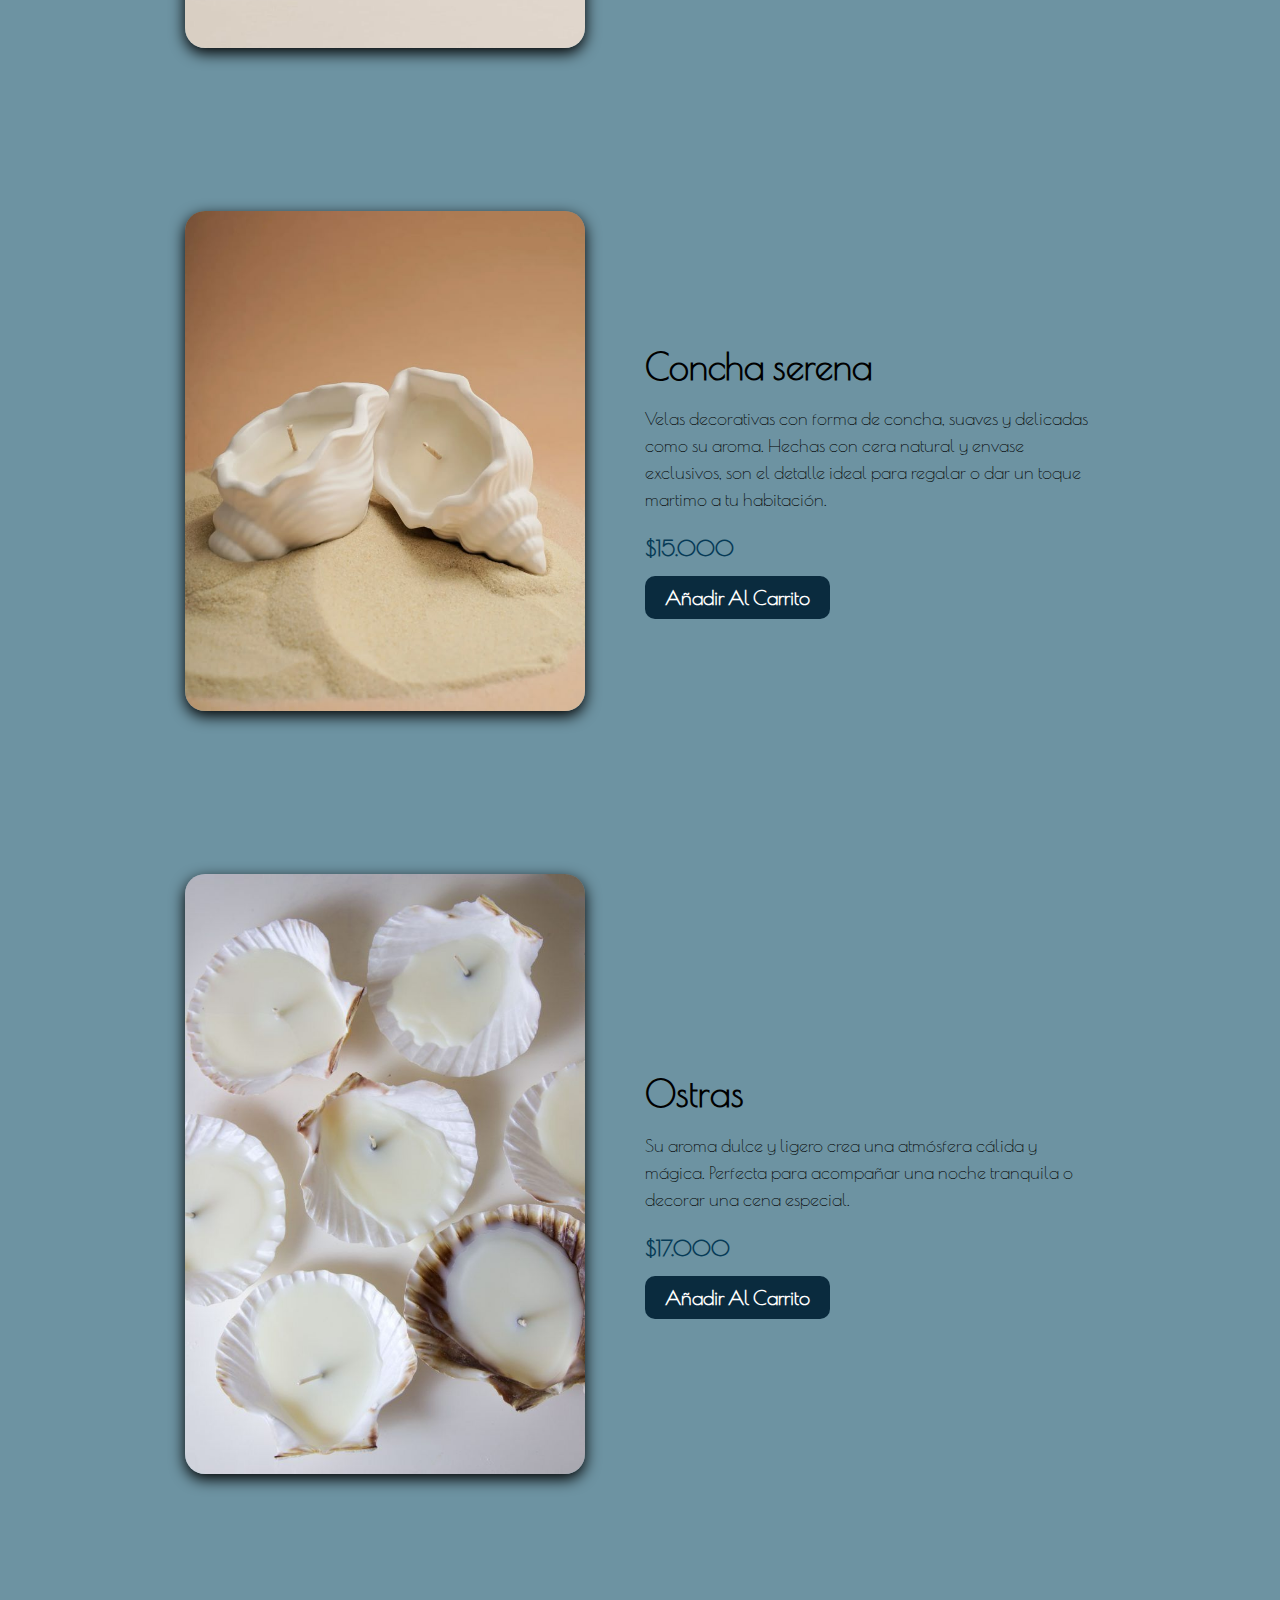
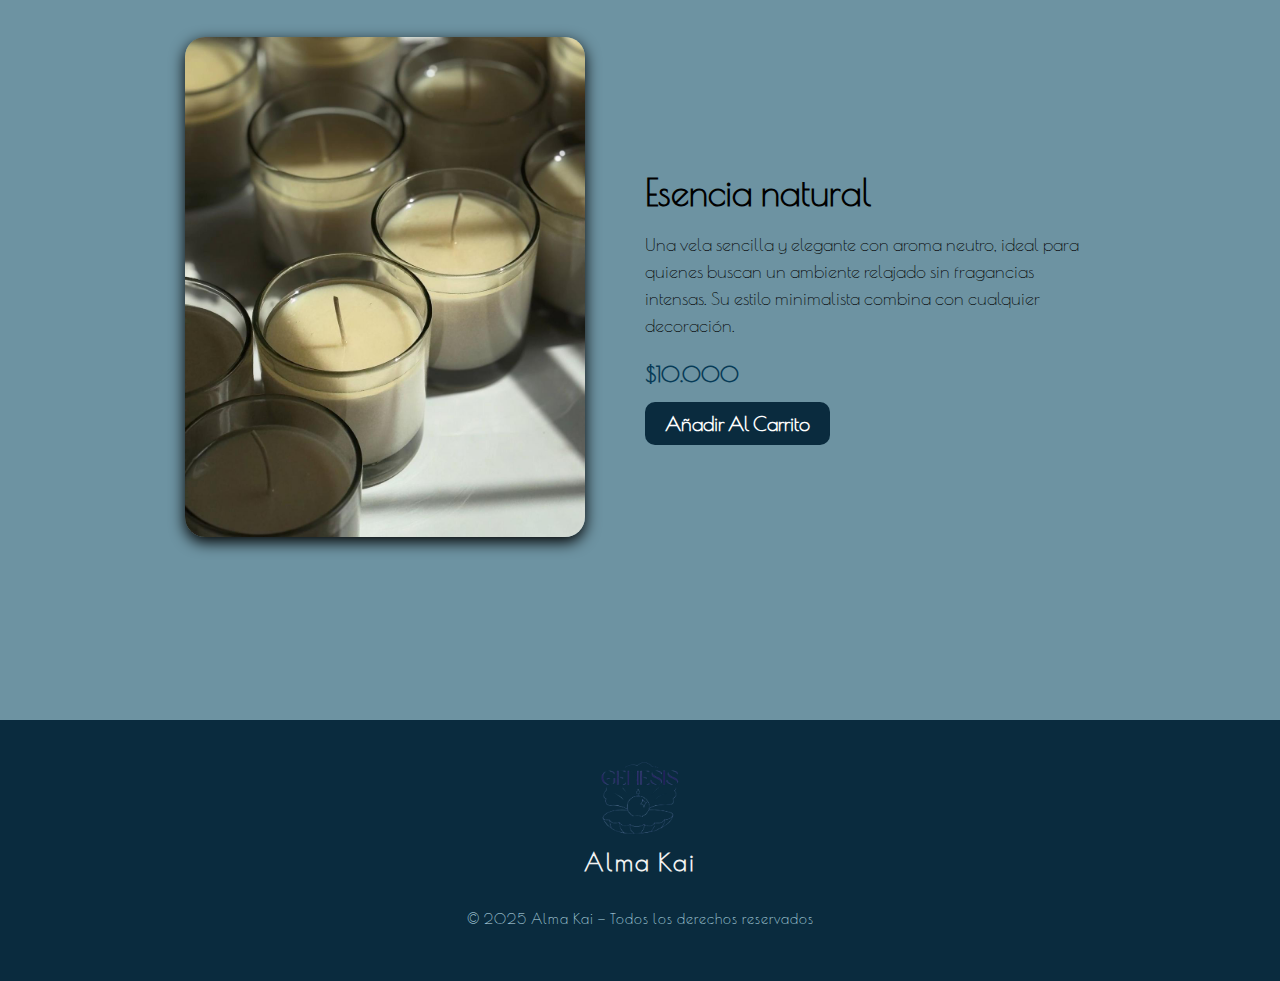
<file: img2.html>
<!DOCTYPE html>
<html lang="en">
<head>
    <meta charset="UTF-8">
    <meta name="viewport" content="width=device-width, initial-scale=1.0">
    <link rel="stylesheet" href="imagenes.css">
    <link rel="icon" href="img/logo-removebg-preview.png">
    <link href="https://fonts.googleapis.com/css2?family=Poiret+One&family=Poppins:wght@300;500&display=swap" rel="stylesheet">
    <title>Información</title>
</head>
<body>
    <header>
    <nav id="navv">
      <div id="logo">
        <a href="index.html"><img src="img/logo.png" alt="" id="logoimg"></a>
      </div>

      <ul id="links">
        <li><a href="decoracion.html">DECORACIÓN</a></li>
        <li><a href="cera.html">CERA DE MASAJES</a></li>
        <li><a href="gel.html">VELAS DE GEL</a></li>
        <li><a href="aromaterapia.html">AROMATERAPIA</a></li>
      </ul>
    </nav>
  </header>

    <main class="producto">
    <div class="imagen">
      <img src="img/cera1.jpg" alt="Vela Bubble">
    </div>
    <div class="info">
      <h2>Menta Relajante</h2>
      <p class="descripcion">
        Una combinación fresca y calmante con notas de menta y eucalipto. Su diseño en doble envase ofrece una experiencia visual armoniosa y un aroma revitalizante ideal para espacios de descanso o meditación. Elaboradas artesanalmente con cera vegetal natural.
      </p>
      <p class="precio">$20.000</p>
      <a href="carrito.html" class="volver">Añadir Al Carrito</a>
    </div>
  </main>

      <main class="producto">
    <div class="imagen">
      <img src="img/cera2.jpg" alt="Vela Bubble">
    </div>
    <div class="info">
      <h2>Vela Cera De Soya</h2>
      <p class="descripcion">
        Estas velas artesanales combinan la dulzura de la miel con la frescura del limón, creando una fragancia cálida y reconfortante. Perfectas para ambientar la cocina o el baño con una sensación de limpieza y bienestar.
      </p>
      <p class="precio">$15.000/$20.000</p>
      <a href="carrito.html" class="volver">Añadir Al Carrito</a>
    </div>
  </main>

      <main class="producto">
    <div class="imagen">
      <img src="img/cera3.jpg" alt="Vela Bubble">
    </div>
    <div class="info">
      <h2>Sandalo sereno</h2>
      <p class="descripcion">
        Inspirada en la serenidad y el equilibrio del sándalo, esta vela desprende una fragancia amaderada y elegante. Su diseño minimalista y envase transparente la convierten en una pieza perfecta para decorar cualquier rincón moderno.
      </p>
      <p class="precio">$20.000</p>
      <a href="carrito.html" class="volver">Añadir Al Carrito</a>
    </div>
  </main>

      <main class="producto">
    <div class="imagen">
      <img src="img/cera4.jpg" alt="Vela Bubble">
    </div>
    <div class="info">
      <h2>Concha serena</h2>
      <p class="descripcion">
        Velas decorativas con forma de concha, suaves y delicadas como su aroma. Hechas con cera natural y envase exclusivos, son el detalle ideal para regalar o dar un toque martimo a tu habitación.
      </p>
      <p class="precio">$15.000</p>
      <a href="carrito.html" class="volver">Añadir Al Carrito</a>
    </div>
  </main>

      <main class="producto">
    <div class="imagen">
      <img src="img/cera5.jpg" alt="Vela Bubble">
    </div>
    <div class="info">
      <h2>Ostras</h2>
      <p class="descripcion">
        Su aroma dulce y ligero crea una atmósfera cálida y mágica. Perfecta para acompañar una noche tranquila o decorar una cena especial.
      </p>
      <p class="precio">$17.000</p>
      <a href="carrito.html" class="volver">Añadir Al Carrito</a>
    </div>
  </main>

      <main class="producto">
    <div class="imagen">
      <img src="img/cera6.jpg" alt="Vela Bubble">
    </div>
    <div class="info">
      <h2>Esencia natural</h2>
      <p class="descripcion">
        Una vela sencilla y elegante con aroma neutro, ideal para quienes buscan un ambiente relajado sin fragancias intensas. Su estilo minimalista combina con cualquier decoración.
      </p>
      <p class="precio">$10.000</p>
      <a href="carrito.html" class="volver">Añadir Al Carrito</a>
    </div>
  </main>

<footer id="footer">
  <div class="footer-contenido">
    <div class="footer-logo">
      <img src="/img/logo-removebg-preview.png" alt="Logo Alma Kai">
      <h3>Alma Kai</h3>
    </div>

    <div class="footer-derechos">
      <p>© 2025 Alma Kai — Todos los derechos reservados</p>
    </div>
  </div>
</footer>  

</body>

</html>
</file>
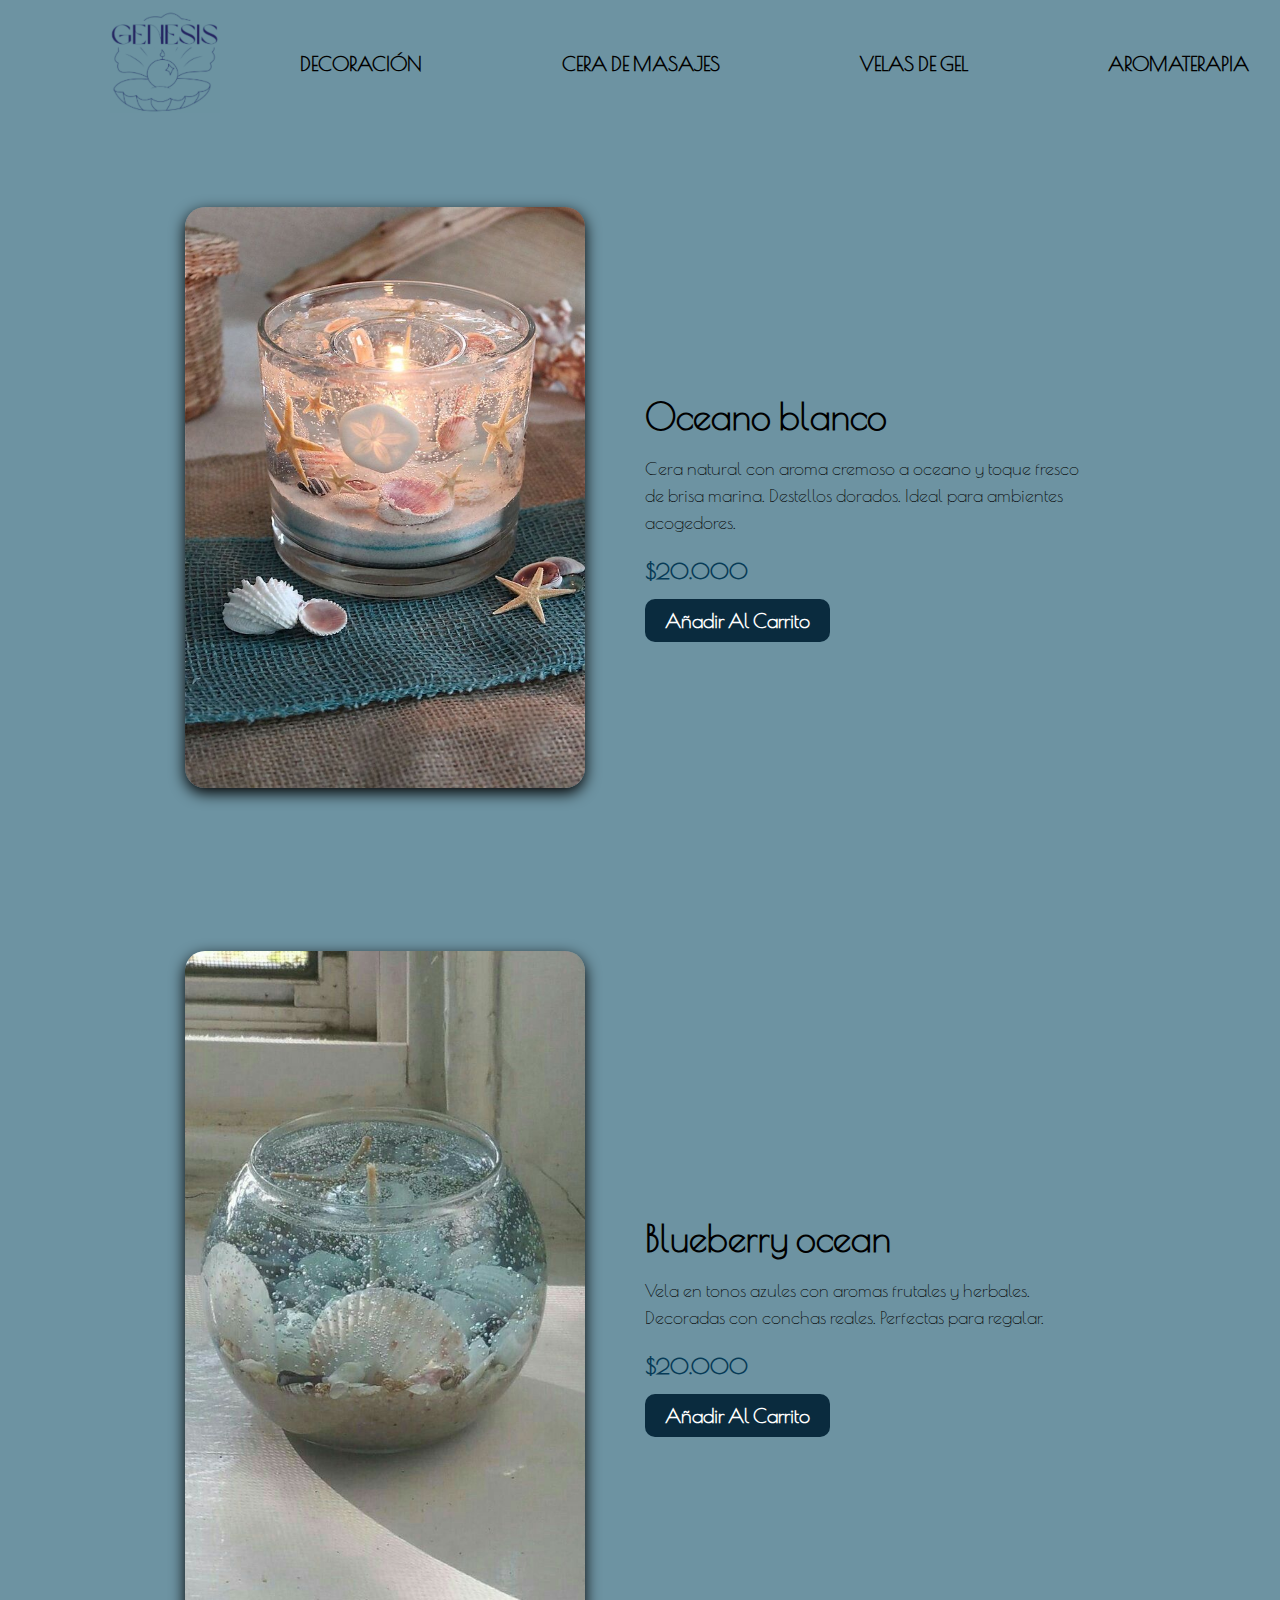
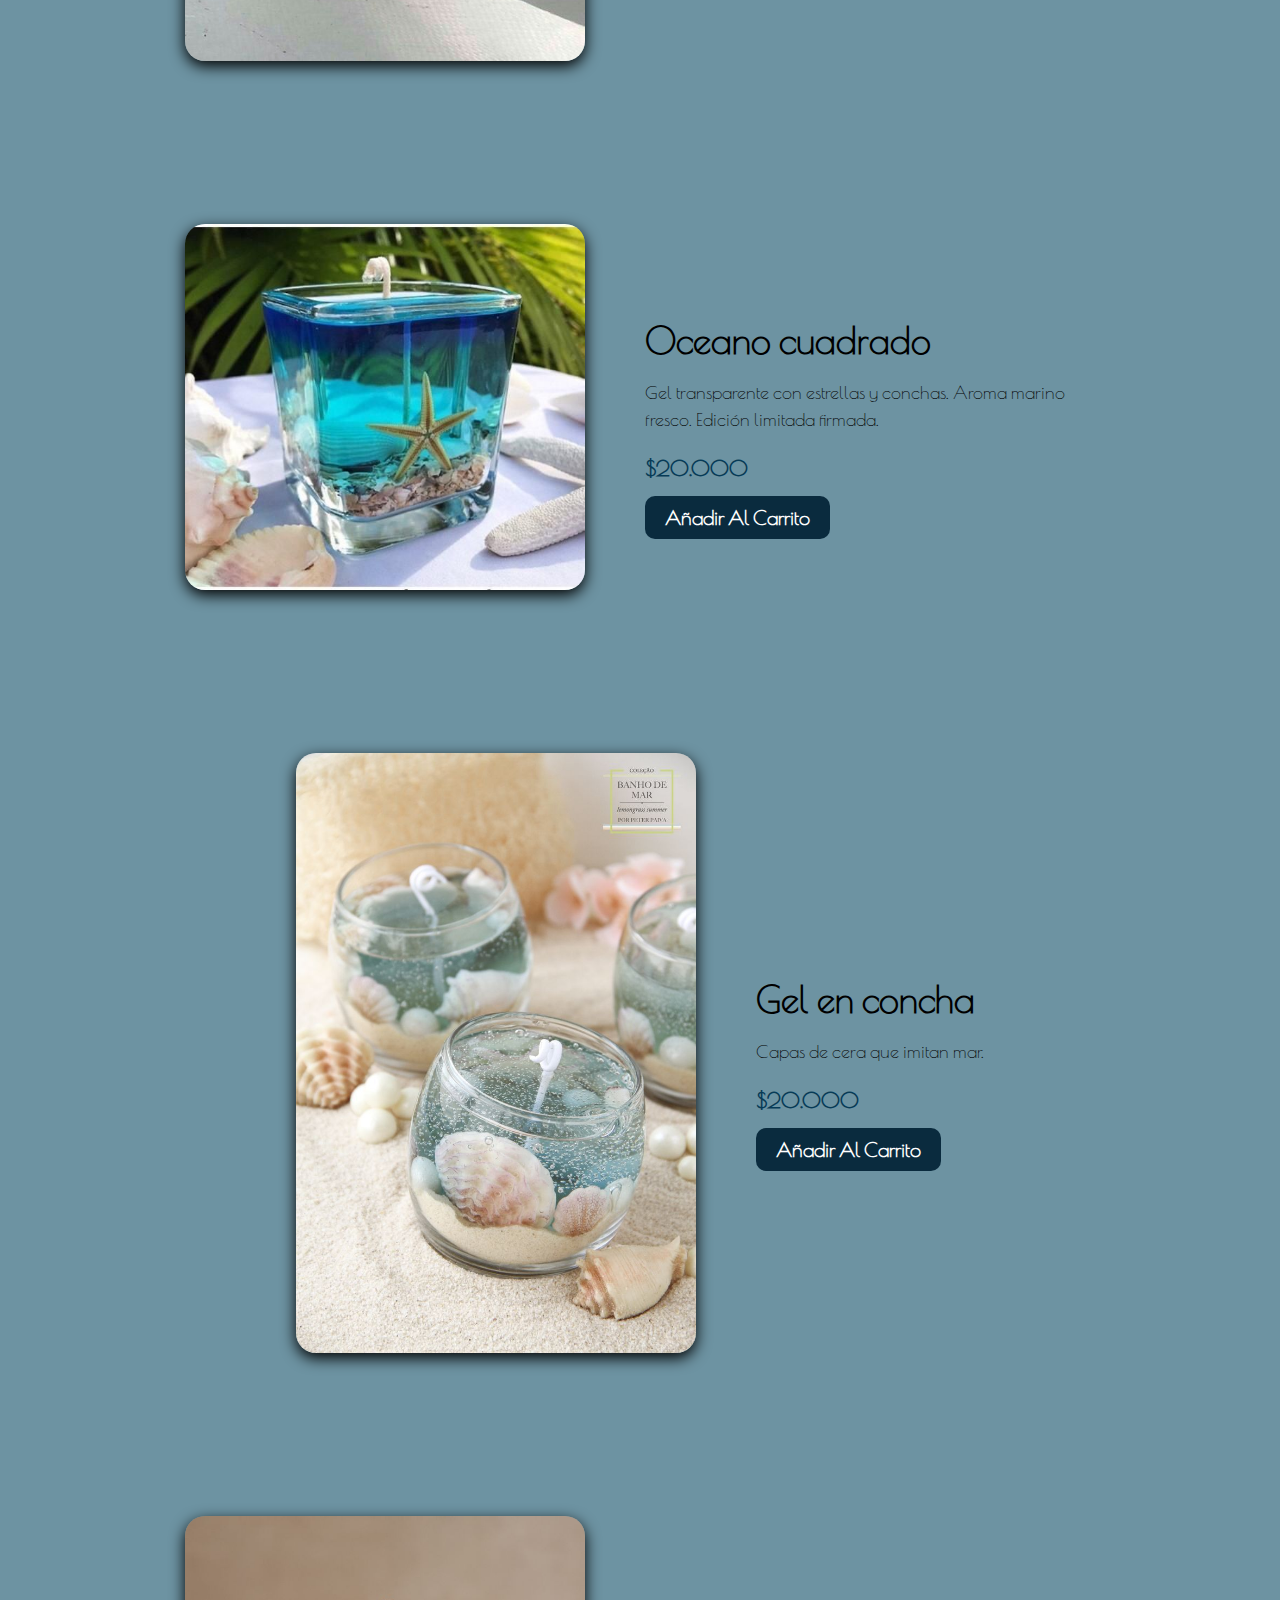
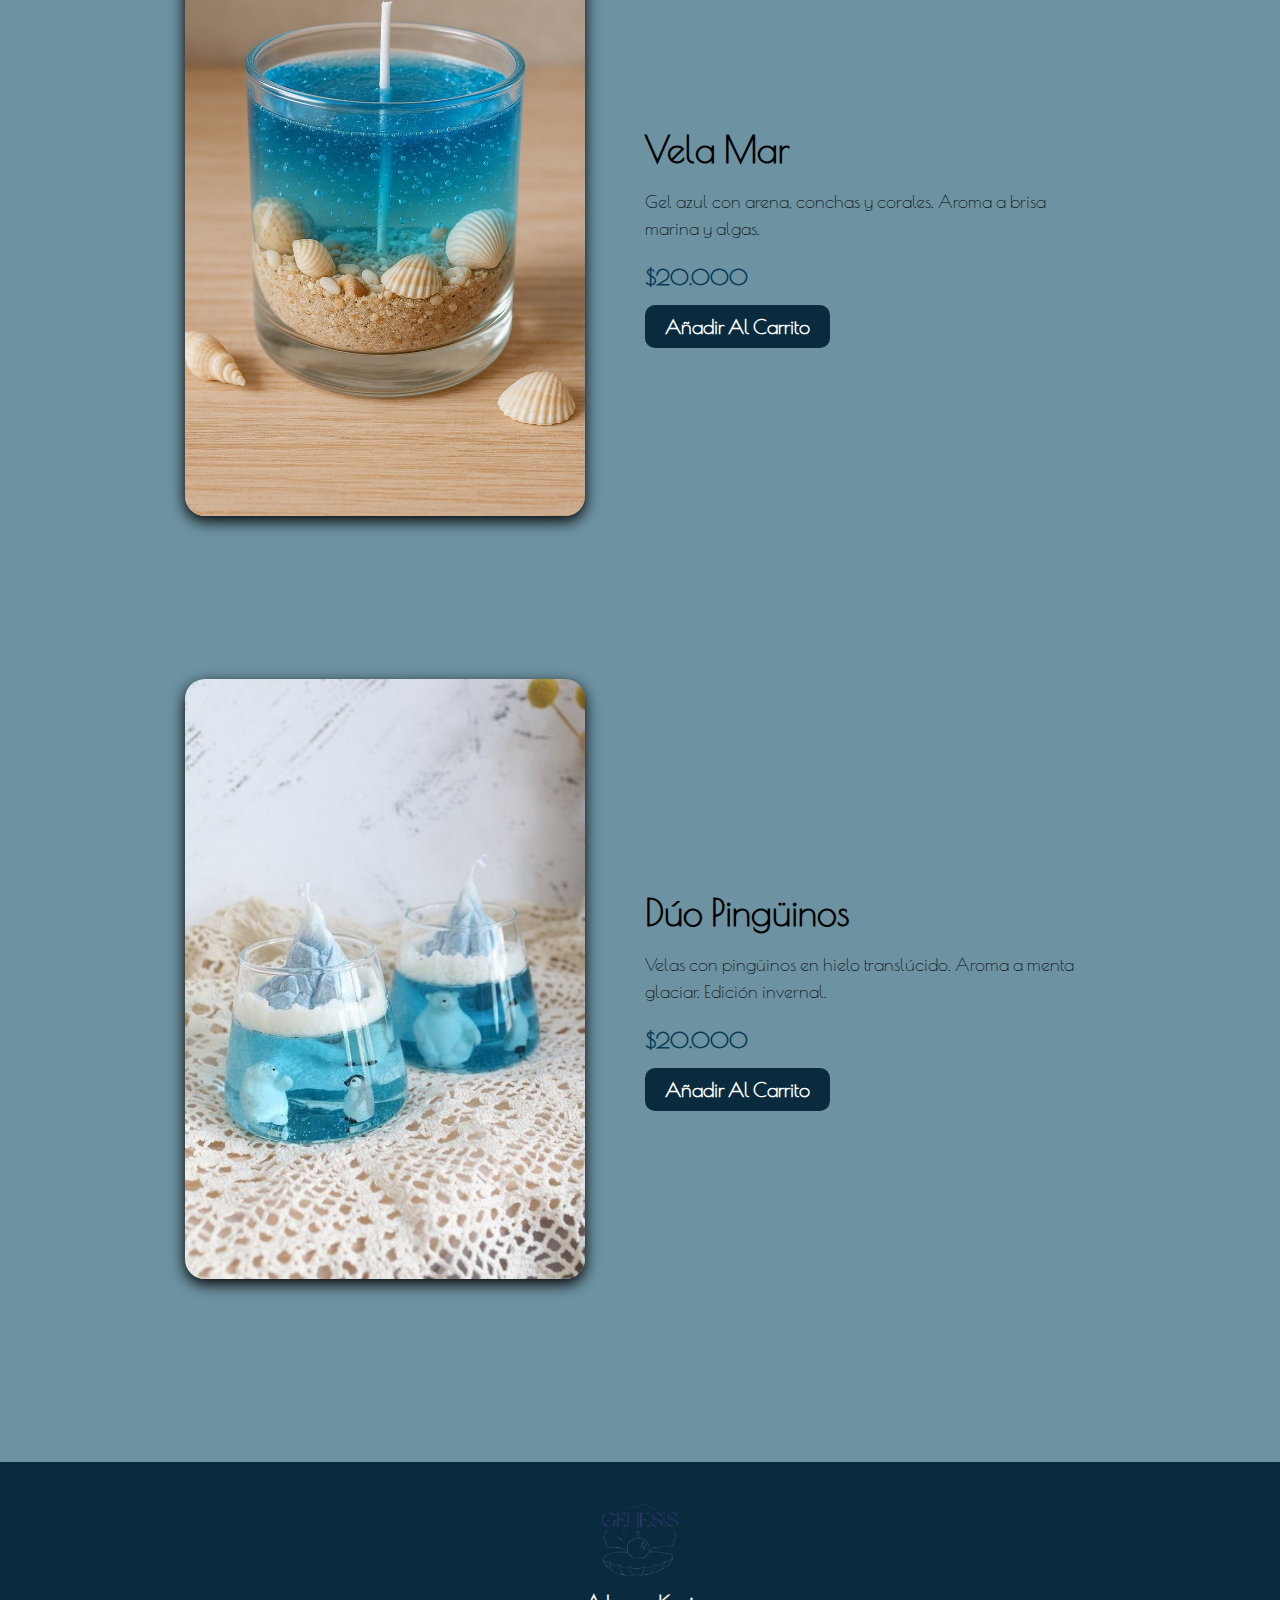
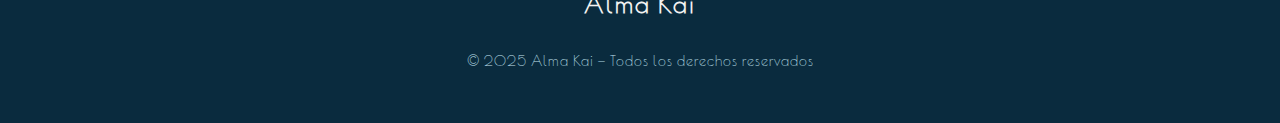
<file: img3.html>
<!DOCTYPE html>
<html lang="en">
<head>
    <meta charset="UTF-8">
    <meta name="viewport" content="width=device-width, initial-scale=1.0">
    <link rel="stylesheet" href="imagenes.css">
    <link rel="icon" href="img/logo-removebg-preview.png">
    <link href="https://fonts.googleapis.com/css2?family=Poiret+One&family=Poppins:wght@300;500&display=swap" rel="stylesheet">
    <title>Información</title>
</head>
<body>
    <header>
    <nav id="navv">
      <div id="logo">
        <a href="index.html"><img src="img/logo.png" alt="" id="logoimg"></a>
      </div>

      <ul id="links">
        <li><a href="decoracion.html">DECORACIÓN</a></li>
        <li><a href="cera.html">CERA DE MASAJES</a></li>
        <li><a href="gel.html">VELAS DE GEL</a></li>
        <li><a href="aromaterapia.html">AROMATERAPIA</a></li>
      </ul>
    </nav>
  </header>

    <main class="producto">
    <div class="imagen">
      <img src="img/oceano blanco.jpg" alt="Vela Bubble">
    </div>
    <div class="info">
      <h2>Oceano blanco</h2>
      <p class="descripcion">
        Cera natural con aroma cremoso a oceano y toque fresco de brisa marina. Destellos dorados. Ideal para ambientes acogedores.
      </p>
      <p class="precio">$20.000</p>
      <a href="carrito.html" class="volver">Añadir Al Carrito</a>
    </div>
  </main>

      <main class="producto">
    <div class="imagen">
      <img src="img/blueberry ocean.jpg" alt="Vela Bubble">
    </div>
    <div class="info">
      <h2>Blueberry ocean</h2>
      <p class="descripcion">
         Vela en tonos azules con aromas frutales y herbales. Decoradas con conchas reales. Perfectas para regalar.
      </p>
      <p class="precio">$20.000</p>
      <a href="carrito.html" class="volver">Añadir Al Carrito</a>
    </div>
  </main>

      <main class="producto">
    <div class="imagen">
      <img src="img/oceano cuadrado.jpg" alt="Vela Bubble">
    </div>
    <div class="info">
      <h2>Oceano cuadrado</h2>
      <p class="descripcion">
        Gel transparente con estrellas y conchas. Aroma marino fresco. Edición limitada firmada.
      </p>
      <p class="precio">$20.000</p>
      <a href="carrito.html" class="volver">Añadir Al Carrito</a>
    </div>
  </main>

      <main class="producto">
    <div class="imagen">
      <img src="img/concha de gel.jpg" alt="Vela Bubble">
    </div>
    <div class="info">
      <h2>Gel en concha</h2>
      <p class="descripcion">
        Capas de cera que imitan mar.
      </p>
      <p class="precio">$20.000</p>
      <a href="carrito.html" class="volver">Añadir Al Carrito</a>
    </div>
  </main>

      <main class="producto">
    <div class="imagen">
      <img src="img/gel5.jpg" alt="Vela Bubble">
    </div>
    <div class="info">
      <h2>Vela Mar</h2>
      <p class="descripcion">
        Gel azul con arena, conchas y corales. Aroma a brisa marina y algas.
      </p>
      <p class="precio">$20.000</p>
      <a href="carrito.html" class="volver">Añadir Al Carrito</a>
    </div>
  </main>

      <main class="producto">
    <div class="imagen">
      <img src="img/gel6.jpg" alt="Vela Bubble">
    </div>
    <div class="info">
      <h2>Dúo Pingüinos</h2>
      <p class="descripcion">
        Velas con pingüinos en hielo translúcido. Aroma a menta glaciar. Edición invernal.
      </p>
      <p class="precio">$20.000</p>
      <a href="carrito.html" class="volver">Añadir Al Carrito</a>
    </div>
  </main>

<footer id="footer">
  <div class="footer-contenido">
    <div class="footer-logo">
      <img src="/img/logo-removebg-preview.png" alt="Logo Alma Kai">
      <h3>Alma Kai</h3>
    </div>

    <div class="footer-derechos">
      <p>© 2025 Alma Kai — Todos los derechos reservados</p>
    </div>
  </div>
</footer>  

</body>

</html>
</file>
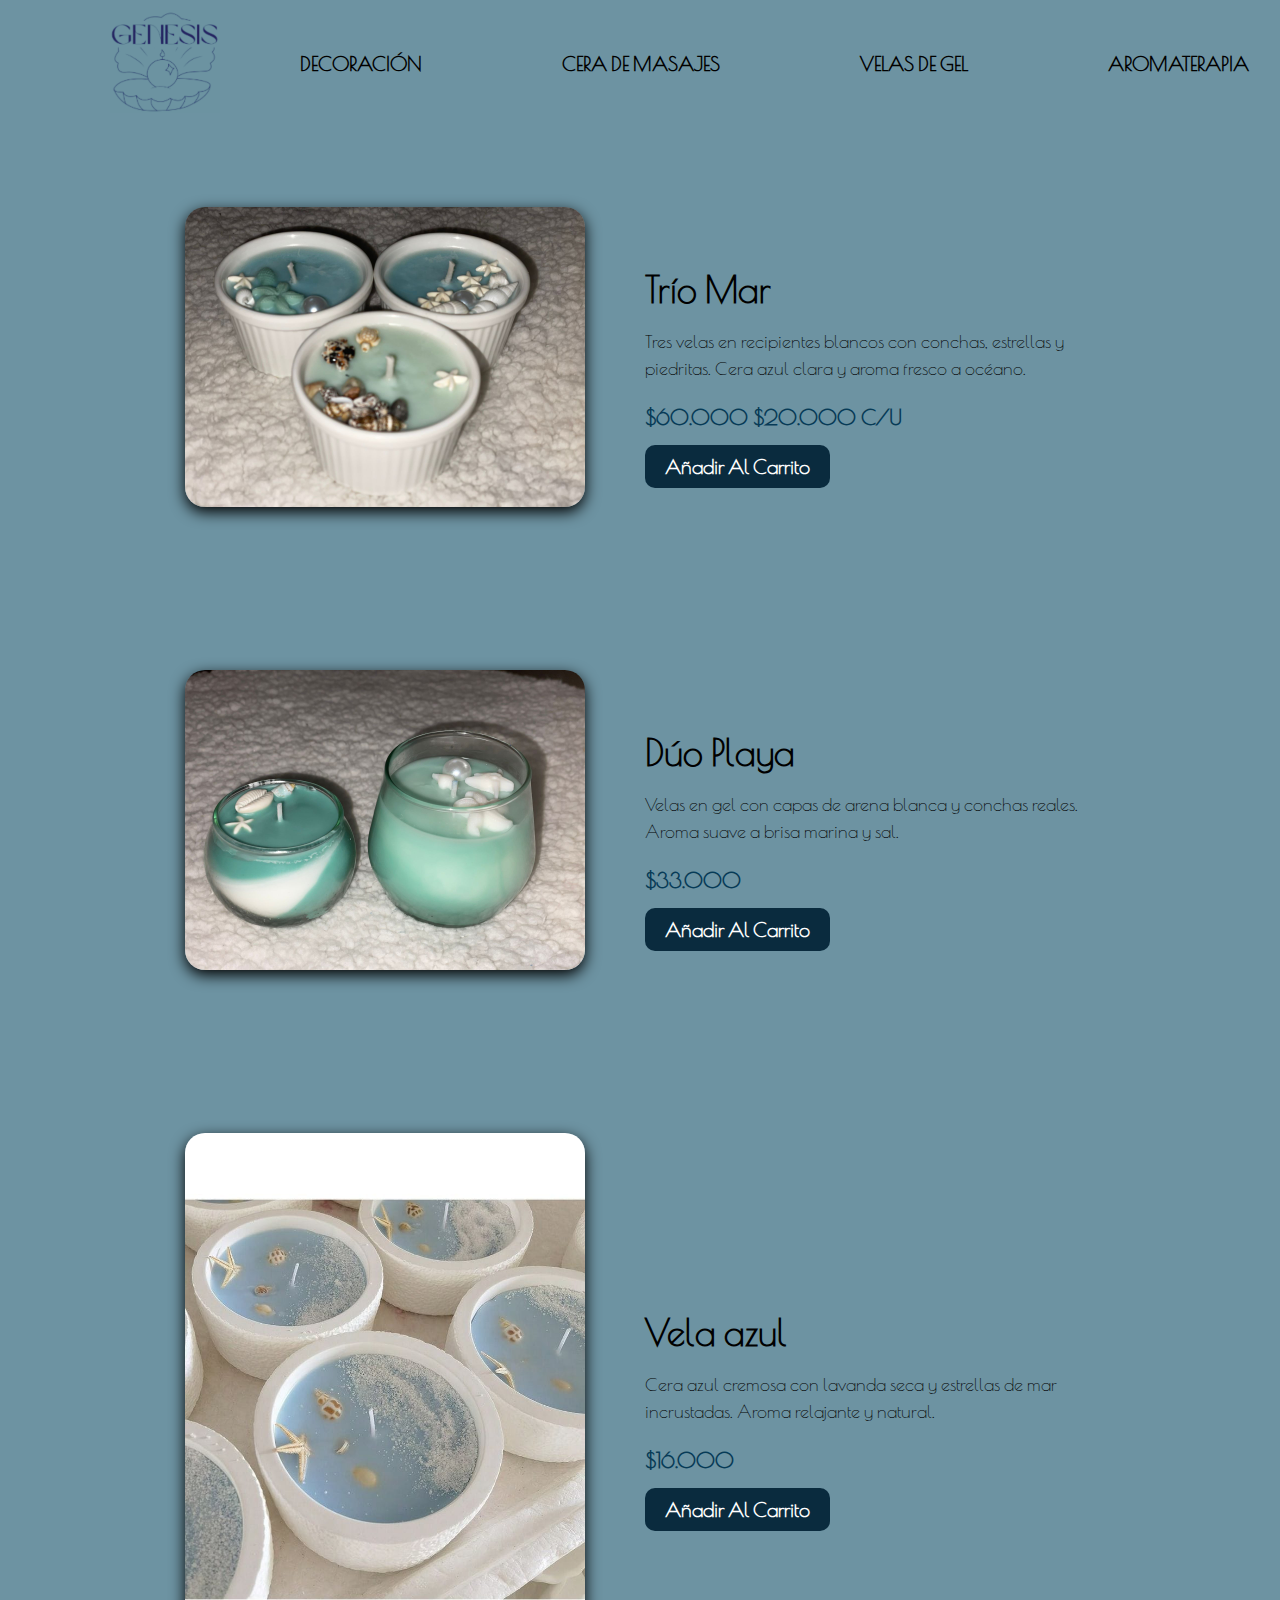
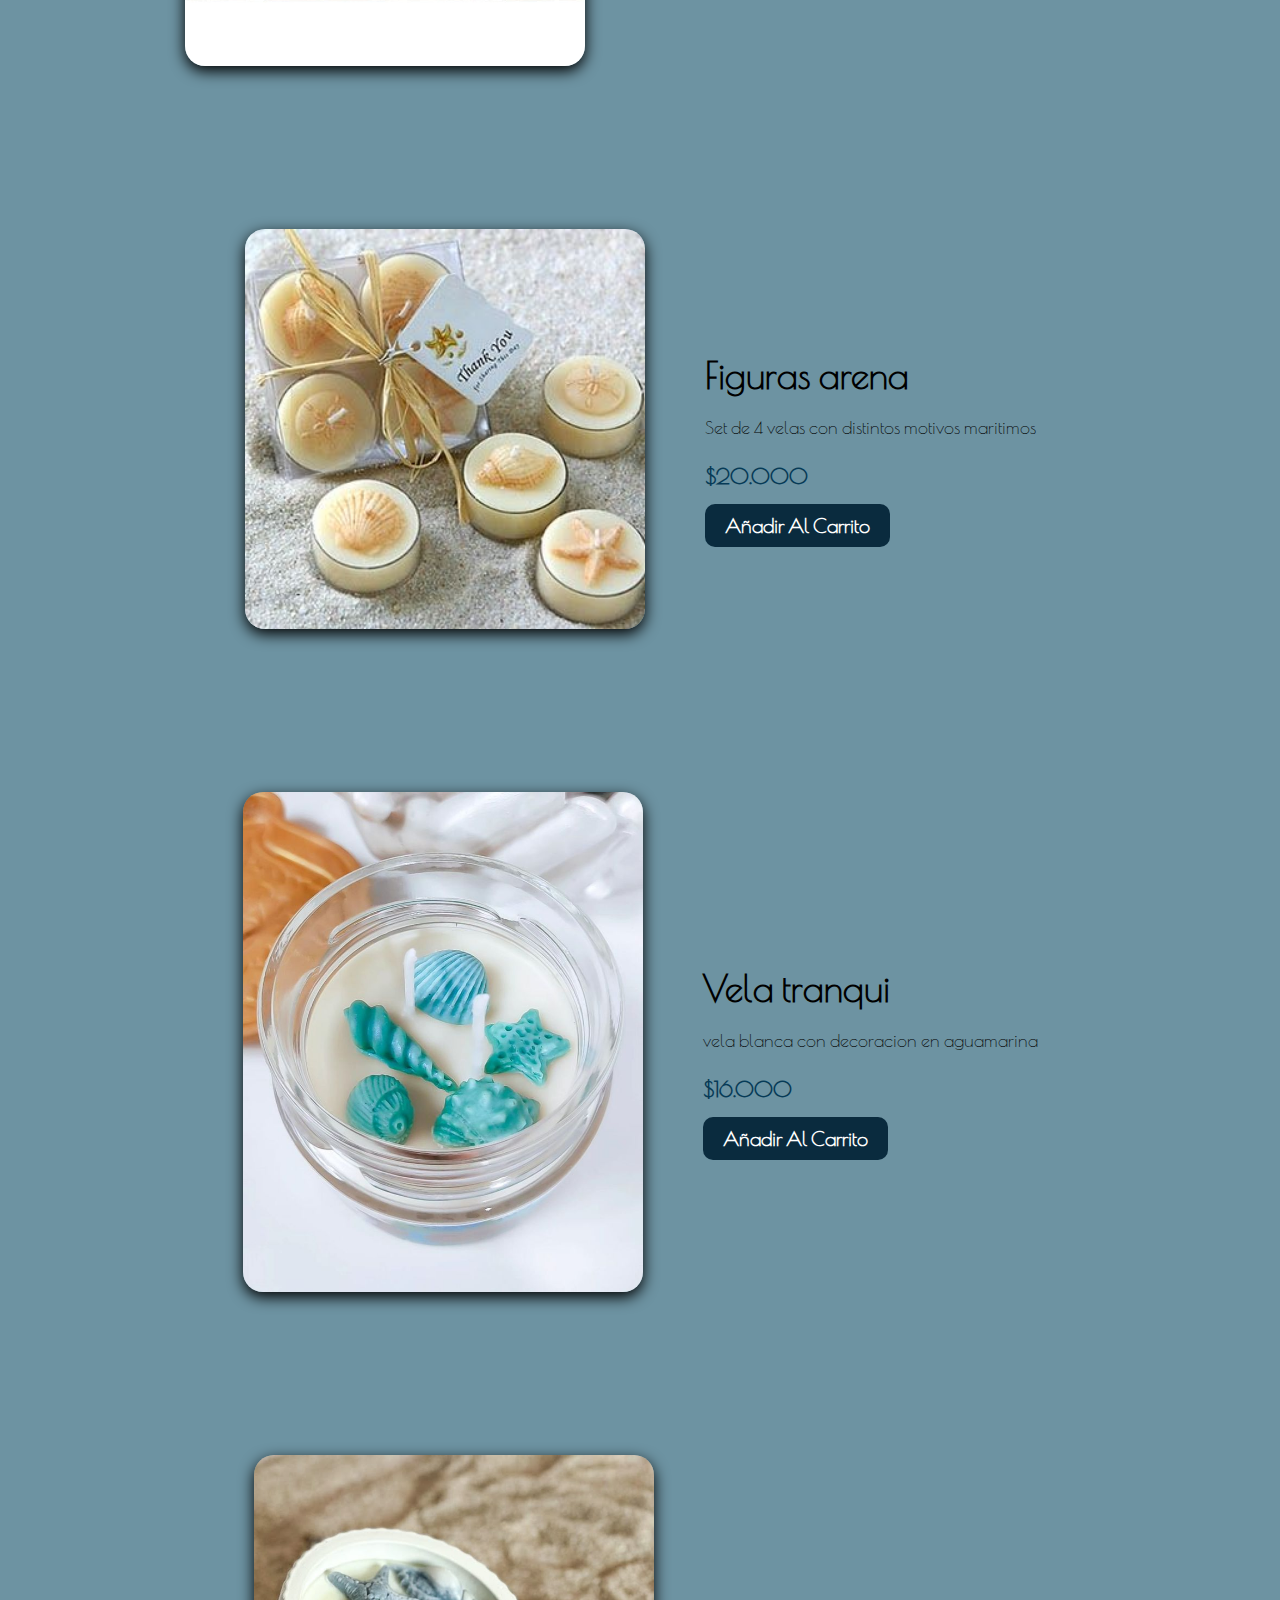
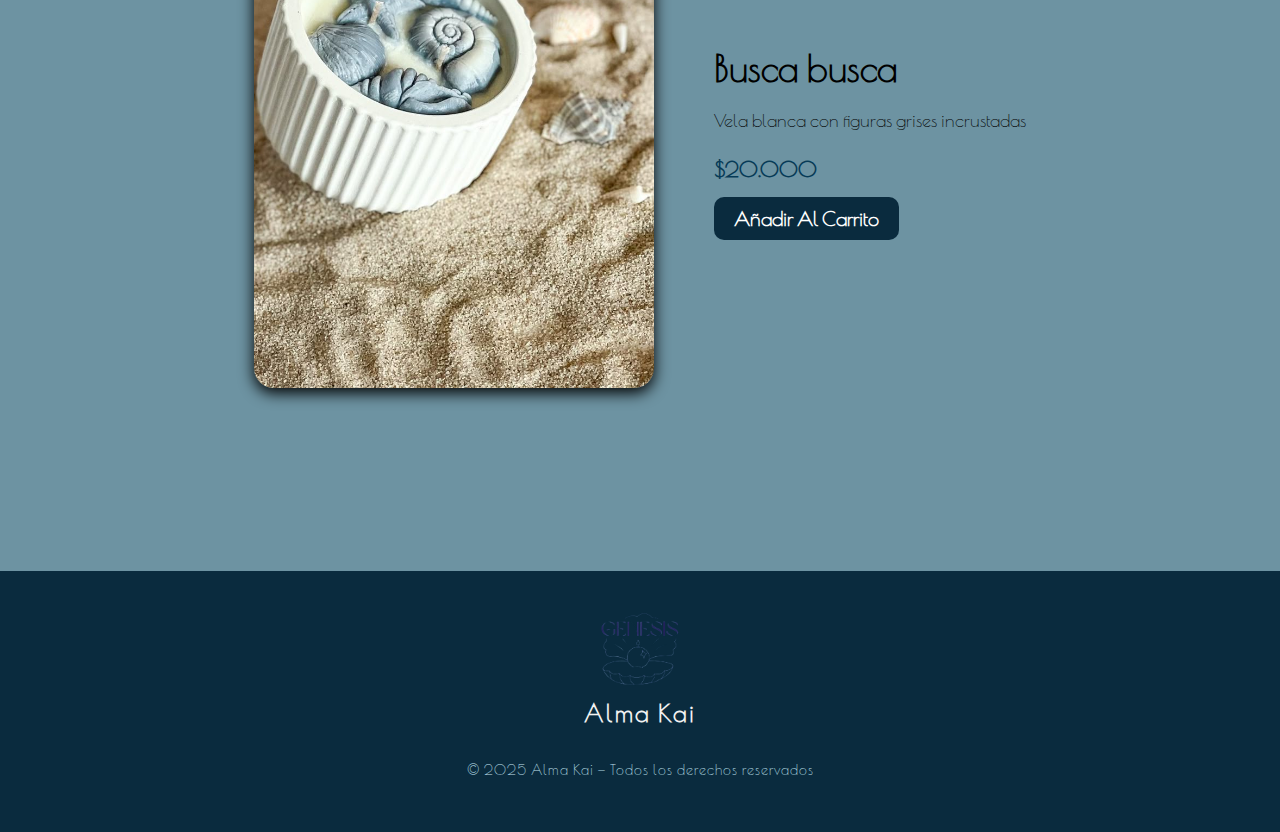
<file: img4.html>
<!DOCTYPE html>
<html lang="en">
<head>
    <meta charset="UTF-8">
    <meta name="viewport" content="width=device-width, initial-scale=1.0">
    <link rel="stylesheet" href="imagenes.css">
    <link rel="icon" href="img/logo-removebg-preview.png">
    <link href="https://fonts.googleapis.com/css2?family=Poiret+One&family=Poppins:wght@300;500&display=swap" rel="stylesheet">
    <title>Información</title>
</head>
<body>
    <header>
    <nav id="navv">
      <div id="logo">
        <a href="index.html"><img src="img/logo.png" alt="" id="logoimg"></a>
      </div>

      <ul id="links">
        <li><a href="decoracion.html">DECORACIÓN</a></li>
        <li><a href="cera.html">CERA DE MASAJES</a></li>
        <li><a href="gel.html">VELAS DE GEL</a></li>
        <li><a href="aromaterapia.html">AROMATERAPIA</a></li>
      </ul>
    </nav>
  </header>

    <main class="producto">
    <div class="imagen">
      <img src="img/WhatsApp Image 2025-11-04 at 7.20.20 PM.jpeg" alt="Vela Bubble">
    </div>
    <div class="info">
      <h2>Trío Mar</h2>
      <p class="descripcion">
        Tres velas en recipientes blancos con conchas, estrellas y piedritas. Cera azul clara y aroma fresco a océano.
      </p>
      <p class="precio">$60.000 $20.000 C/U</p>
      <a href="carrito.html" class="volver">Añadir Al Carrito</a>
    </div>
  </main>

      <main class="producto">
    <div class="imagen">
      <img src="img/aroma2.jpg" alt="Vela Bubble">
    </div>
    <div class="info">
      <h2>Dúo Playa</h2>
      <p class="descripcion">
        Velas en gel con capas de arena blanca y conchas reales. Aroma suave a brisa marina y sal.
      </p>
      <p class="precio">$33.000</p>
      <a href="carrito.html" class="volver">Añadir Al Carrito</a>
    </div>
  </main>

      <main class="producto">
    <div class="imagen">
      <img src="img/aroma3.jpg" alt="Vela Bubble">
    </div>
    <div class="info">
      <h2>Vela azul </h2>
      <p class="descripcion">
        Cera azul cremosa con lavanda seca y estrellas de mar incrustadas. Aroma relajante y natural.
      </p>
      <p class="precio">$16.000</p>
      <a href="carrito.html" class="volver">Añadir Al Carrito</a>
    </div>
  </main>

      <main class="producto">
    <div class="imagen">
      <img src="img/aroma4.jpg" alt="Vela Bubble">
    </div>
    <div class="info">
      <h2>Figuras arena</h2>
      <p class="descripcion">
        Set de 4 velas con distintos motivos maritimos
      </p>
      <p class="precio">$20.000</p>
      <a href="carrito.html" class="volver">Añadir Al Carrito</a>
    </div>
  </main>

      <main class="producto">
    <div class="imagen">
      <img src="img/aroma5.jpg" alt="Vela Bubble">
    </div>
    <div class="info">
      <h2>Vela tranqui</h2>
      <p class="descripcion">
        vela blanca con decoracion en aguamarina
      </p>
      <p class="precio">$16.000</p>
      <a href="carrito.html" class="volver">Añadir Al Carrito</a>
    </div>
  </main>

      <main class="producto">
    <div class="imagen">
      <img src="img/aroma6.jpg" alt="Vela Bubble">
    </div>
    <div class="info">
      <h2>Busca busca</h2>
      <p class="descripcion">
        Vela blanca con figuras grises incrustadas
      </p>
      <p class="precio">$20.000</p>
      <a href="carrito.html" class="volver">Añadir Al Carrito</a>
    </div>
  </main>

<footer id="footer">
  <div class="footer-contenido">
    <div class="footer-logo">
      <img src="/img/logo-removebg-preview.png" alt="Logo Alma Kai">
      <h3>Alma Kai</h3>
    </div>

    <div class="footer-derechos">
      <p>© 2025 Alma Kai — Todos los derechos reservados</p>
    </div>
  </div>
</footer>

</body>

</html>
</file>
<file: index.css>
.fotomar
{
  position: relative;
  display: flex;
  justify-content: center;     
  width: 1200px;
  margin: 0 auto;
  height: 480px;
}

.titulo
{
  position: absolute;
  top: 50%;                 
  left: 50%;                
  transform: translate(-50%, -50%);
  color: white;            
  text-align: center;
  font-size: 60px;

}

body 
{
  background-color: #6d93a2 !important; 
  font-family: "Poiret One", cursive !important;
}

#navv
{
  padding: 10px 20px;
  display: flex;
  align-items: center;
}

#logo
{
  display: flex;
  align-items: center;
  margin-right: 80px;
  margin-left: 90px;
}

#logoimg
{
  width: 110px;
}

#links
{
  list-style: none;
  margin: 0;
  padding: 0;
  display: flex;
  gap: 140px;
}

#links a
{
  text-decoration: none;
  font-size: 20px;
  font-weight: bold;
}

#navv
{
  padding: 10px 20px;
  display: flex;
  align-items: center;
}

#logo
{
  display: flex;
  align-items: center;
  margin-right: 80px;
  margin-left: 90px;
}

#logoimg
{
  width: 110px;
}

#links
{
  list-style: none;
  margin: 0;
  padding: 0;
  display: flex;
  gap: 140px; 
}

a
{
  text-decoration: none;
  font-size: 20px;
  font-weight: bold;
}

#footer 
{
  background-color: #0a2b3e;
  color: #f2f2f2;
  padding: 40px 20px;
  margin-top: 100px;
  text-align: center;
  font-family: "Poiret One", sans-serif;
}

.footer-contenido 
{
  display: flex;
  flex-direction: column;
  align-items: center;
  gap: 20px;
}

.footer-logo img 
{
  width: 80px;
  margin-bottom: 10px;
}

.footer-logo h3 
{
  margin: 0;
  font-size: 24px;
  letter-spacing: 2px;
}

.footer-derechos p 
{
  font-size: 14px;
  color: #c3e3f0;
  margin-top: 15px;
  letter-spacing: 1px;
}

#navv a,
#navv a:hover,
#navv a:focus 
{
 color: black !important;    
}

.producto 
{
  display: flex;
  justify-content: center;
  align-items: center;
  gap: 60px;
  padding: 80px;
}

.imagen img 
{
  width: 400px;
  height: auto;
  border-radius: 20px;
  box-shadow: 0 5px 15px black;
}

.info 
{
  max-width: 450px;
}

.info h2 
{
  font-family: "Poiret One", cursive;
  font-size: 36px;
  margin-bottom: 15px;
}

.descripcion 
{
  font-size: 18px;
  line-height: 1.5;
  margin-bottom: 20px;
}
</file>
<file: estilos.css>
body 
{
  margin: 0;
  background-color: #6d93a2 !important; 
  font-family: "Poiret One", cursive;
}

#navv 
{
  padding: 10px 20px;
  display: flex;
  align-items: center;
}

#logo 
{
  display: flex;
  align-items: center;
  margin-right: 80px;
  margin-left: 90px;
}

#logoimg 
{
  width: 110px;
}

#links 
{
  list-style: none;
  margin: 0;
  padding: 0;
  display: flex;
  gap: 140px;
}

a 
{
  text-decoration: none;
  font-size: 20px;
  font-weight: bold;
  color: black;
}

.contenedor
{
  display: grid;
  grid-template-columns: repeat(3, 300px); 
  grid-gap: 35px; 
  justify-content: center;
  margin-top: 100px;
}

.cuadro 
{
  background-color: #0a2b3e;
  color: white;
  text-align: center;
  border-radius: 15px;
  overflow: hidden; 
  font-weight: bold;
  box-shadow: 0 6px 12px black;
}

.img-cuadro 
{
  width: 100%;
  height: 260px; 
  object-fit: cover;
  display: block;
}

.subtitulo 
{
  background-color: #c3e3f0;
  color: black;
  padding: 15px 0;
  font-size: 16px;
}

#footer 
{
  background-color: #0a2b3e; 
  color: white;
  padding: 40px 20px;
  margin-top: 100px;
  text-align: center;
  font-family: "Poiret One", sans-serif;
}

.footer-contenido
{
  display: flex;
  flex-direction: column;
  align-items: center;
  gap: 20px;
}

.footer-logo img 
{
  width: 80px;
  margin-bottom: 10px;
}

.footer-logo h3 
{
  margin: 0;
  font-size: 24px;
  letter-spacing: 2px;
}

.footer-derechos p 
{
  font-size: 14px;
  color: #c3e3f0;
  margin-top: 15px;
  letter-spacing: 1px;
}
</file>
<file: carrito.css>
body 
{
  margin: 0;
  background-color: #6d93a2 !important; 
  font-family: "Poiret One", sans-serif !important;
}

#navv 
{
  padding: 10px 20px;
  display: flex;
  align-items: center;
}

#logo 
{
  display: flex;
  align-items: center;
  margin-right: 80px;
  margin-left: 90px;
}

#logoimg 
{
  width: 110px;
}

#links 
{
  list-style: none;
  margin: 0;
  padding: 0;
  display: flex;
  gap: 140px;
}

a 
{
  text-decoration: none;
  font-size: 20px;
  font-weight: bold;
  color: black;
}

#footer 
{
  background-color: #0a2b3e;
  color: #f2f2f2;
  padding: 40px 20px;
  margin-top: 100px;
  text-align: center;
  font-family: "Poiret One", sans-serif;
}

.footer-contenido 
{
  display: flex;
  flex-direction: column;
  align-items: center;
  gap: 20px;
}

.footer-logo img 
{
  width: 80px;
  margin-bottom: 10px;
}

.footer-logo h3 
{
  margin: 0;
  font-size: 24px;
  letter-spacing: 2px;
}

.footer-derechos p 
{
  font-size: 14px;
  color: #c3e3f0;
  margin-top: 15px;
  letter-spacing: 1px;
}

.carrito 
{
  max-width: 1200px;
  margin: 40px auto;
  padding: 20px;
  display: flex;
  gap: 30px; 
}

.items-list 
{
  flex: 3; 
  background-color: white;
  padding: 20px;
  border-radius: 8px;
  box-shadow: 0 2px 5px black;
}

table 
{
  width: 100%;
  border-collapse: collapse;
  margin-top: 15px;
}

table th, table td 
{
  padding: 12px;
  text-align: left;
  border-bottom: 1px solid white;
}

table th 
{
  background-color: #A6BCC4;
  color: black;
  text-transform: uppercase;
}

.producto-info 
{
  display: flex;
  align-items: center;
}

.producto-img 
{
  width: 60px;
  height: 60px;
  margin-right: 15px;
  object-fit: cover;
  border-radius: 4px;
}

input[type="number"] 
{
  width: 50px;
  padding: 5px;
  border: 1px solid white;
  border-radius: 4px;
  text-align: center;
}

hr 
{
  border: 0;
  border-top: 1px solid #ccc;
  margin: 15px 0;
}

.boton 
{
  width: 100%;
  padding: 15px;
  background-color: #5cb85c; 
  color: white;
  border: none;
  border-radius: 5px;
  margin-top: 15px;
}

.continuar 
{
  display: block;
  text-align: center;
  margin-top: 15px;
  color: black;
}
</file>
<file: imagenes.css>
body 
{
  margin: 0;
  background-color: #6d93a2 !important; 
  font-family: "Poiret One", sans-serif !important;
}

#navv 
{
  padding: 10px 20px;
  display: flex;
  align-items: center;
}

#logo 
{
  display: flex;
  align-items: center;
  margin-right: 80px;
  margin-left: 90px;
}

#logoimg 
{
  width: 110px;
}          

#links 
{
  list-style: none;
  margin: 0;
  padding: 0;
  display: flex;
  gap: 140px;
}

a 
{
  text-decoration: none;
  font-size: 20px;
  font-weight: bold;
  color: black;
}

.producto 
{
  display: flex;
  justify-content: center;
  align-items: center;
  gap: 60px;
  padding: 80px;
}

.imagen img 
{
  width: 400px;
  height: auto;
  border-radius: 20px;
  box-shadow: 0 5px 15px black;
}

.info 
{
  max-width: 450px;
}

.info h2 
{
  font-family: "Poiret One", cursive;
  font-size: 36px;
  margin-bottom: 15px;
}

.descripcion 
{
  font-size: 18px;
  line-height: 1.5;
  margin-bottom: 20px;
}

.precio 
{
  font-size: 22px;
  font-weight: 600;
  color: #073b57;
  margin-bottom: 25px;
}

.volver 
{
  text-decoration: none;
  background-color: #0a2b3e;
  color: white;
  padding: 10px 20px;
  border-radius: 10px;
  font-weight: bold;
}

.volver:hover 
{
  background-color: #073b57;
}

#footer 
{
  background-color: #0a2b3e;
  color: #f2f2f2;
  padding: 40px 20px;
  margin-top: 100px;
  text-align: center;
  font-family: "Poiret One", sans-serif;
}

.footer-contenido 
{
  display: flex;
  flex-direction: column;
  align-items: center;
  gap: 20px;
}

.footer-logo img 
{
  width: 80px;
  margin-bottom: 10px;
}

.footer-logo h3 
{
  margin: 0;
  font-size: 24px;
  letter-spacing: 2px;
}

.footer-derechos p 
{
  font-size: 14px;
  color: #c3e3f0;
  margin-top: 15px;
  letter-spacing: 1px;
}
</file>
